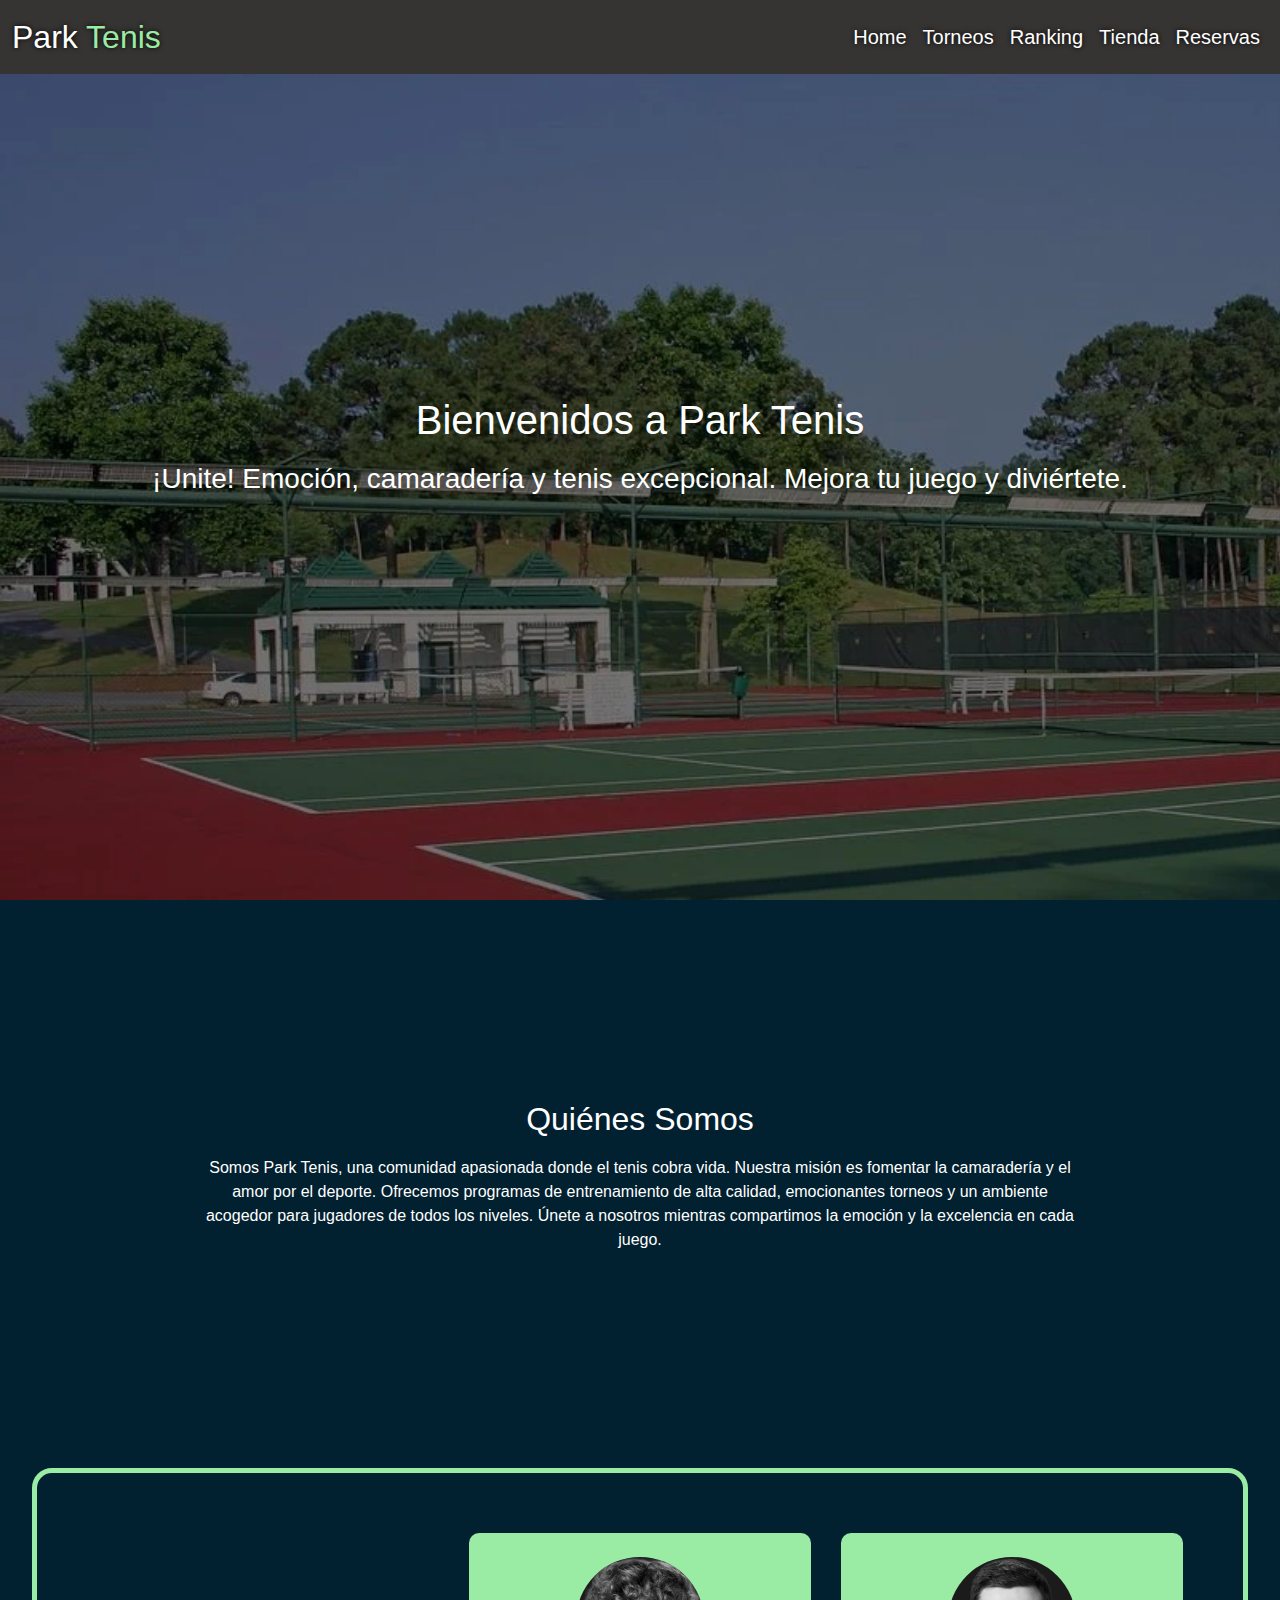
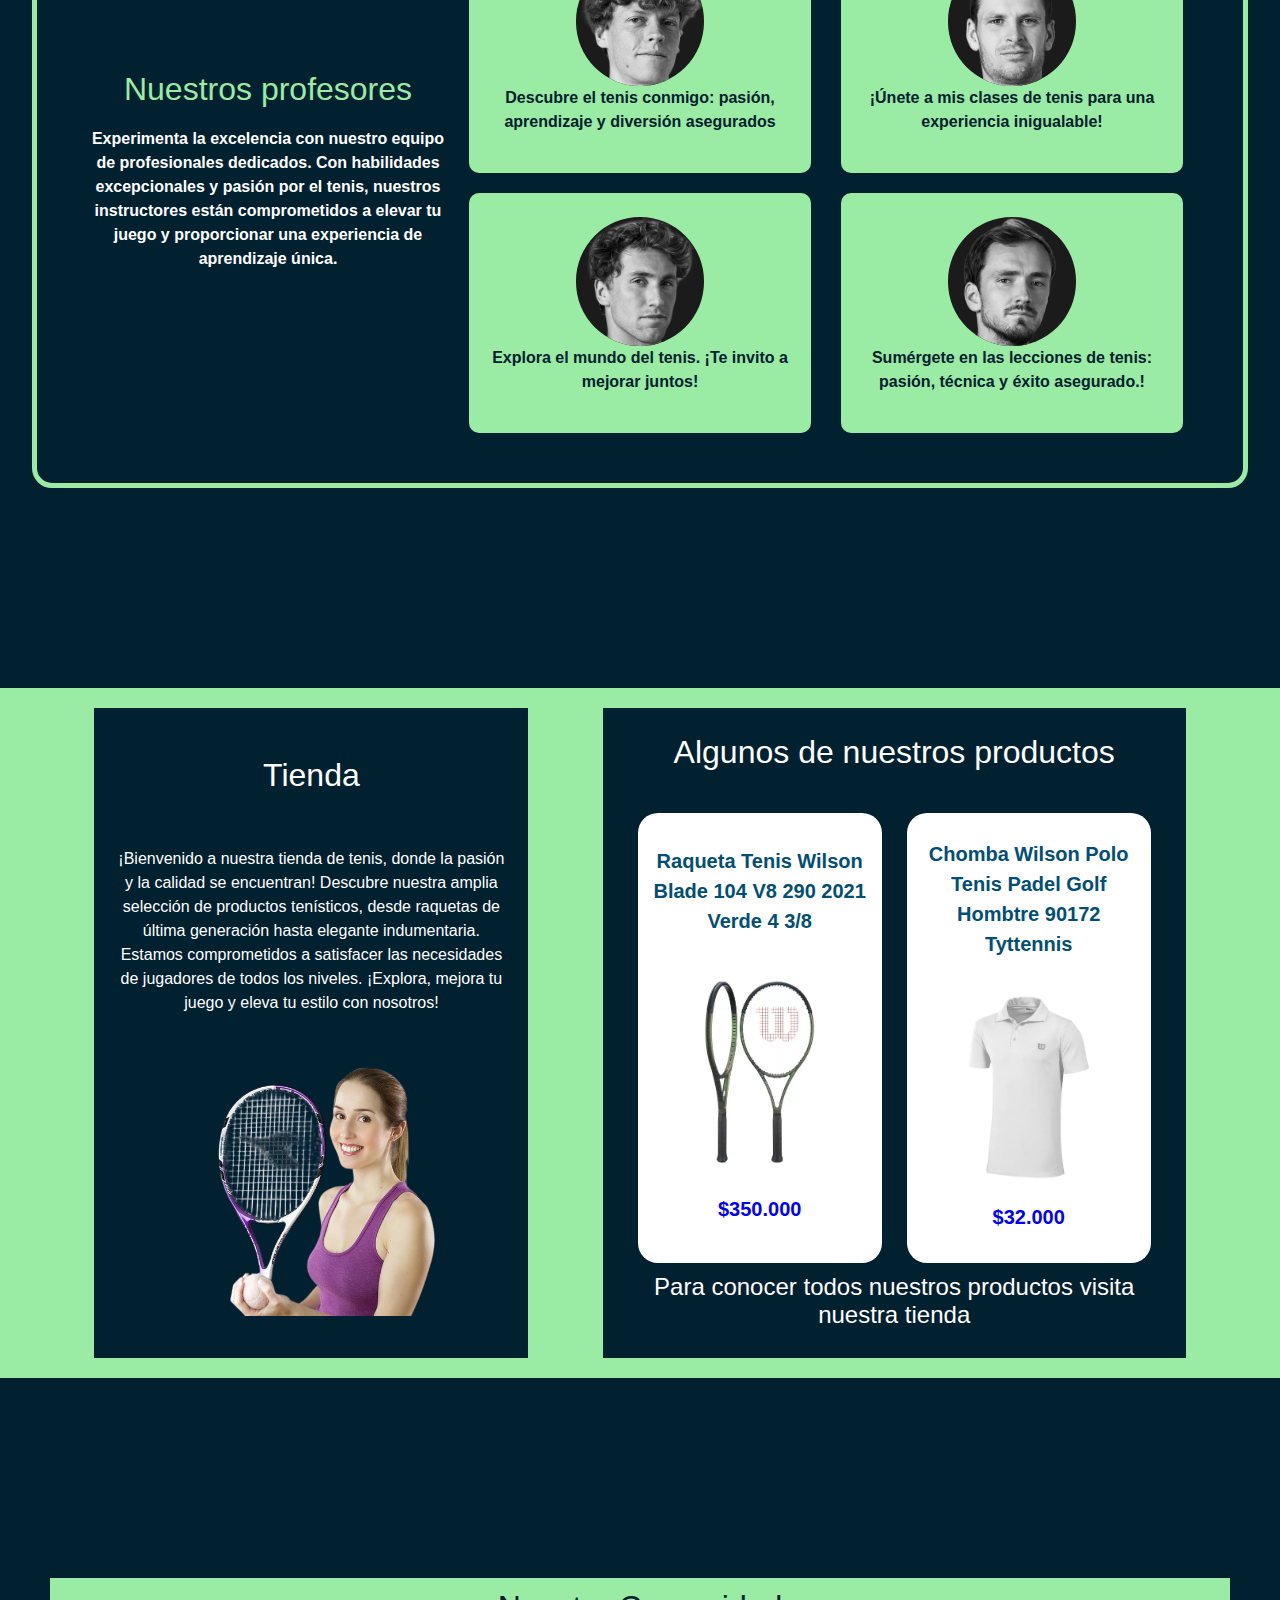
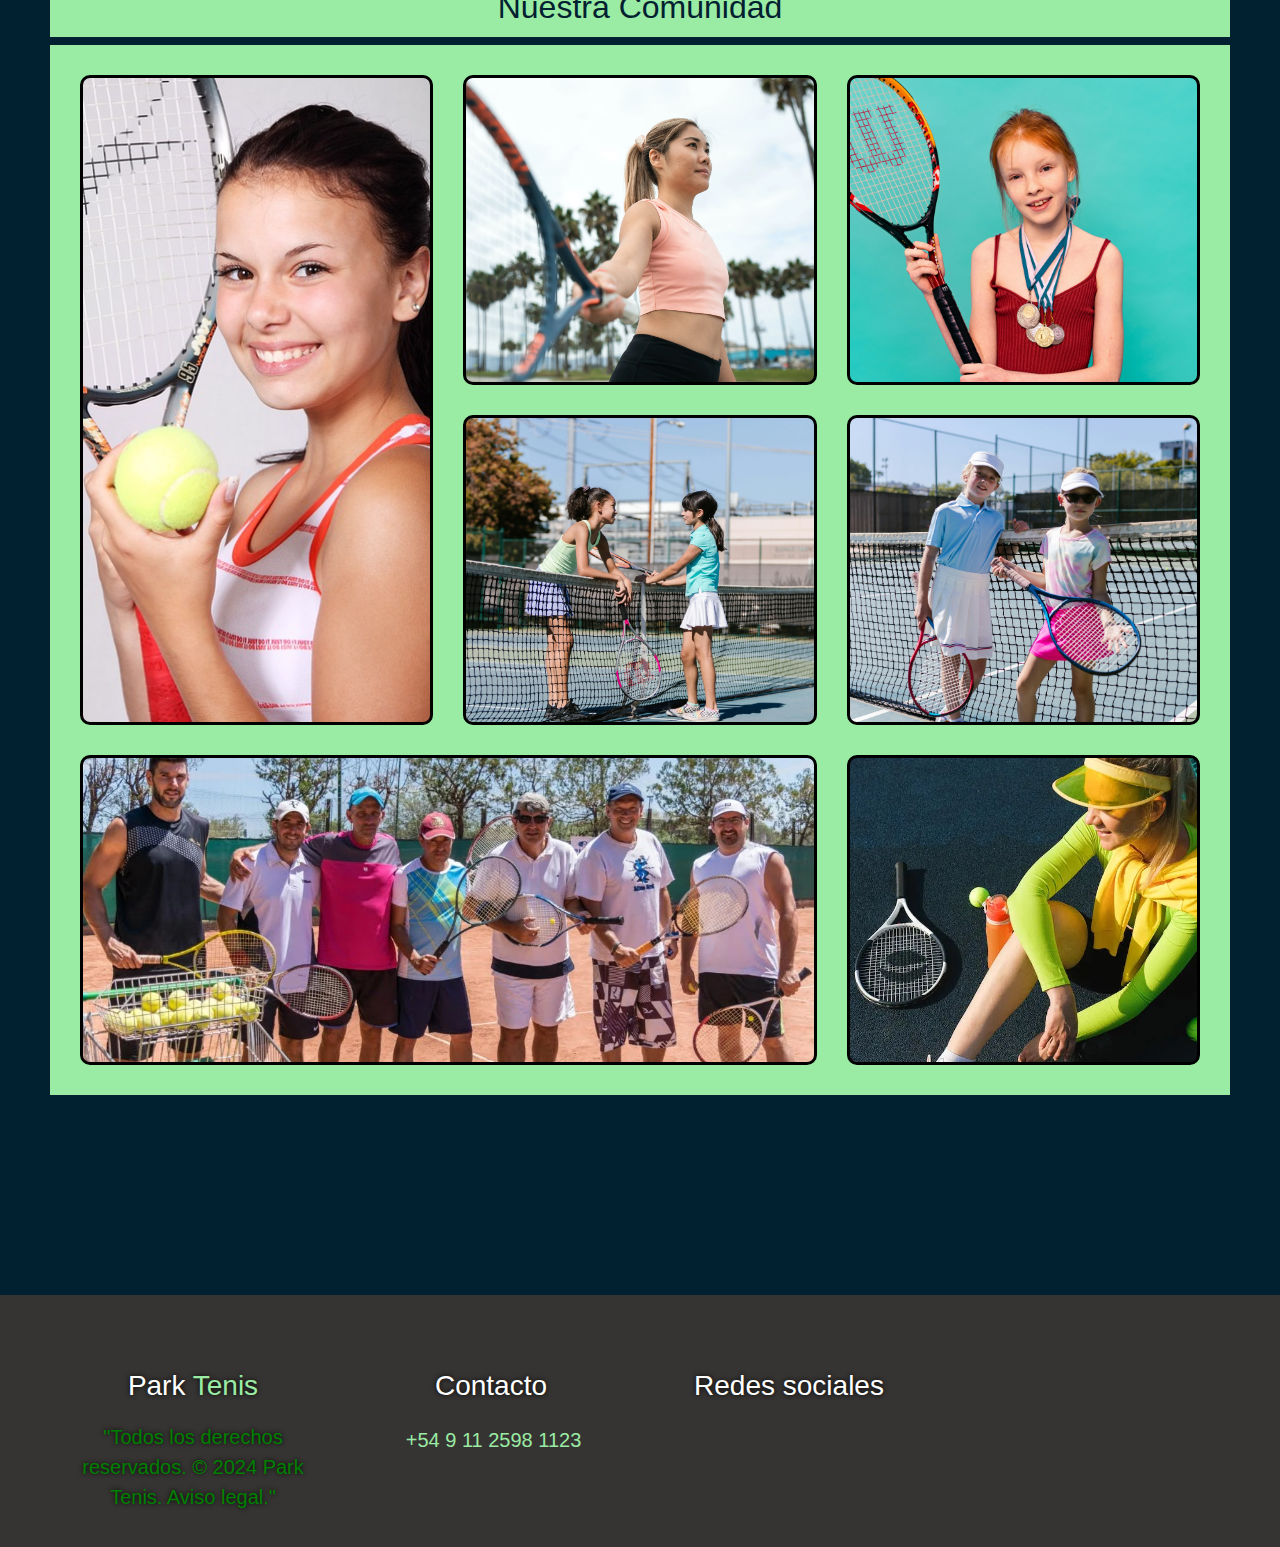
<file: index.html>
<!DOCTYPE html>
<html lang="en">
<head>
    <meta charset="UTF-8">
    <meta name="viewport" content="width=device-width, initial-scale=1.0">
    <link rel="stylesheet" href="https://cdnjs.cloudflare.com/ajax/libs/font-awesome/6.5.1/css/all.min.css" integrity="sha512-DTOQO9RWCH3ppGqcWaEA1BIZOC6xxalwEsw9c2QQeAIftl+Vegovlnee1c9QX4TctnWMn13TZye+giMm8e2LwA==" crossorigin="anonymous" referrerpolicy="no-referrer" />
    <link href="https://cdn.jsdelivr.net/npm/bootstrap@5.3.3/dist/css/bootstrap.min.css" rel="stylesheet" integrity="sha384-QWTKZyjpPEjISv5WaRU9OFeRpok6YctnYmDr5pNlyT2bRjXh0JMhjY6hW+ALEwIH" crossorigin="anonymous">
    <link rel="stylesheet" href="CSS/styles.css">
    <title>Home</title>
</head>
<body>
    <nav class="navbar navbar-expand-md fixed-top">
        <div class="container-fluid">
          <a class="navbar-brand miEstilo fs-2" href="index.html">Park <span>Tenis</span></a>
          <button class="navbar-toggler bg-white" type="button" data-bs-toggle="collapse" data-bs-target="#navbarNav" aria-controls="navbarNav" aria-expanded="false" aria-label="Toggle navigation">
            <span class="navbar-toggler-icon"></span>
          </button>
          <div class="collapse navbar-collapse" id="navbarNav">
            <ul class="navbar-nav ms-auto">
                <li class="nav-item">
                    <a class="nav-link fs-5" href="#">Home</a>
                </li>
                <li class="nav-item">
                    <a class="nav-link fs-5" href="./pages/torneos.html">Torneos</a>
                </li>
                <li class="nav-item">
                    <a class="nav-link fs-5" href="./pages/ranking.html">Ranking</a>
                </li>
                <li class="nav-item">
                    <a class="nav-link fs-5" href="./pages/tienda.html">Tienda</a>
                </li>
                <li class="nav-item">
                    <a class="nav-link fs-5" href="./pages/reservas.html">Reservas</a>
                </li>
            </ul>
          </div>
        </div>
      </nav>
    <main class="index">
        <div class="box2">
            <h1>Bienvenidos a Park Tenis</h1>
            <h3 class="subtitulo">¡Unite! Emoción, camaradería y tenis excepcional. Mejora tu juego y diviértete.</h3>
        </div>
    </main>
    <section class="somos">
        <div class="sec1">
            <h2>Quiénes Somos</h2>
            <p class="subtitulo">Somos Park Tenis, una comunidad apasionada donde el tenis cobra vida. Nuestra misión es fomentar la camaradería y el amor por el deporte. Ofrecemos programas de entrenamiento de alta calidad, emocionantes torneos y un ambiente acogedor para jugadores de todos los niveles. Únete a nosotros mientras compartimos la emoción y la excelencia en cada juego.</p>
        </div>    
    </section>
    <section class="profesores">
        <div class="profes">
            <div id="texto" class="texto">
                <h2>Nuestros profesores</h2>
                <b><p class="subtitulo">Experimenta la excelencia con nuestro equipo de profesionales dedicados. Con habilidades excepcionales y pasión por el tenis, nuestros instructores están comprometidos a elevar tu juego y proporcionar una experiencia de aprendizaje única.</p></b>
            </div>
            <div id="prof1" class="prof">
                <img src="resources/profe1.png" alt="">
                <p><b>Descubre el tenis conmigo: pasión, aprendizaje y diversión asegurados</b></p>
            </div>
            <div id="prof2" class="prof">
                <img src="resources/profe2.png" alt="">
                <p><b>¡Únete a mis clases de tenis para una experiencia inigualable!</b></p>
            </div>
            <div id="prof3" class="prof">
                <img src="resources/profe3.png" alt="">
                <p><b>Explora el mundo del tenis. ¡Te invito a mejorar juntos!</b></p>
            </div>
            <div id="prof4" class="prof">
                <img src="resources/profe4.png" alt="">
                <p><b>Sumérgete en las lecciones de tenis: pasión, técnica y éxito asegurado.!</b></p>
            </div>
    </section>
    <section class="tienda">
        <div class="tienda1">
            <div class="prod1">
                <p class="fs-2">Tienda</p>
                <p class="fs-6">¡Bienvenido a nuestra tienda de tenis, donde la pasión y la calidad se encuentran! Descubre nuestra amplia selección de productos tenísticos, desde raquetas de última generación hasta elegante indumentaria. Estamos comprometidos a satisfacer las necesidades de jugadores de todos los niveles. ¡Explora, mejora tu juego y eleva tu estilo con nosotros!</p>
                <img src="resources/tienda1.png" alt="">
            </div>
            <div class="prod2">
                <p class="fs-2">Algunos de nuestros productos</p>
                    <div class="prod3">
                        <div class="prod4">
                            <b><p class="fs-5">Raqueta Tenis Wilson Blade 104 V8 290 2021 Verde 4 3/8</p></b>
                            <img src="resources/raqueta.webp" alt="">
                            <h5><b>$350.000</b></h5>
                        </div>
                        <div class="prod5">
                            <b><p class="fs-5">Chomba Wilson Polo Tenis Padel Golf Hombtre 90172 Tyttennis</p></b>
                            <img src="resources/remera.webp" alt="">
                            <h5><b>$32.000</b></h5>
                        </div>
                    </div>
                <h4><a href="./pages/tienda.html">Para conocer todos nuestros productos visita nuestra tienda</a></h4>   
            </div>
        </div>    
    </section>
    <section class="comunidad">
        <h2>Nuestra Comunidad</h2>
        <div class="comuni">
            <div class="comu comu1"></div>
            <div class="comu comu2"></div>
            <div class="comu comu3"></div>
            <div class="comu comu4"></div>
            <div class="comu comu5"></div>
            <div class="comu comu6"></div>
            <div class="comu comu7"></div>  
        </div>
    </section>

    <footer>
        <div class="titulo">
        <p class="fs-3">Park <span>Tenis</span></p>
        <p class="fs-5">"Todos los derechos reservados. © 2024 Park Tenis. Aviso legal."</p>
        </div>
        <div class="contacto">
            <p class="fs-3">Contacto</p>
            <div class="wsp fs-5">
                <i class="fa-brands fa-whatsapp"></i><span>+54 9 11 2598 1123</span>
            </div>
        </div>
        <div class="redes">
            <p class="fs-3">Redes sociales</p>
            <a href=""><i class="fa-brands fa-facebook"></i></a>
            <a href=""><i class="fa-brands fa-instagram"></i></a>
        </div>
        <div class="mapa">  
            <iframe src="https://www.google.com/maps/embed?pb=!1m18!1m12!1m3!1d3281.072720899399!2d-58.59674182488059!3d-34.67811406142993!2m3!1f0!2f0!3f0!3m2!1i1024!2i768!4f13.1!3m3!1m2!1s0x95bcc65351d5d0d3%3A0x25eb32285168b1e0!2sParque%20Tenis%20Club!5e0!3m2!1ses!2sar!4v1709760707768!5m2!1ses!2sar" width="400" height="300" style="border:0;" allowfullscreen="" loading="lazy" referrerpolicy="no-referrer-when-downgrade"></iframe>
        </div>
    </footer>

    <script src="https://cdn.jsdelivr.net/npm/bootstrap@5.3.3/dist/js/bootstrap.bundle.min.js" integrity="sha384-YvpcrYf0tY3lHB60NNkmXc5s9fDVZLESaAA55NDzOxhy9GkcIdslK1eN7N6jIeHz" crossorigin="anonymous"></script>
    </body>
</html>
</file>
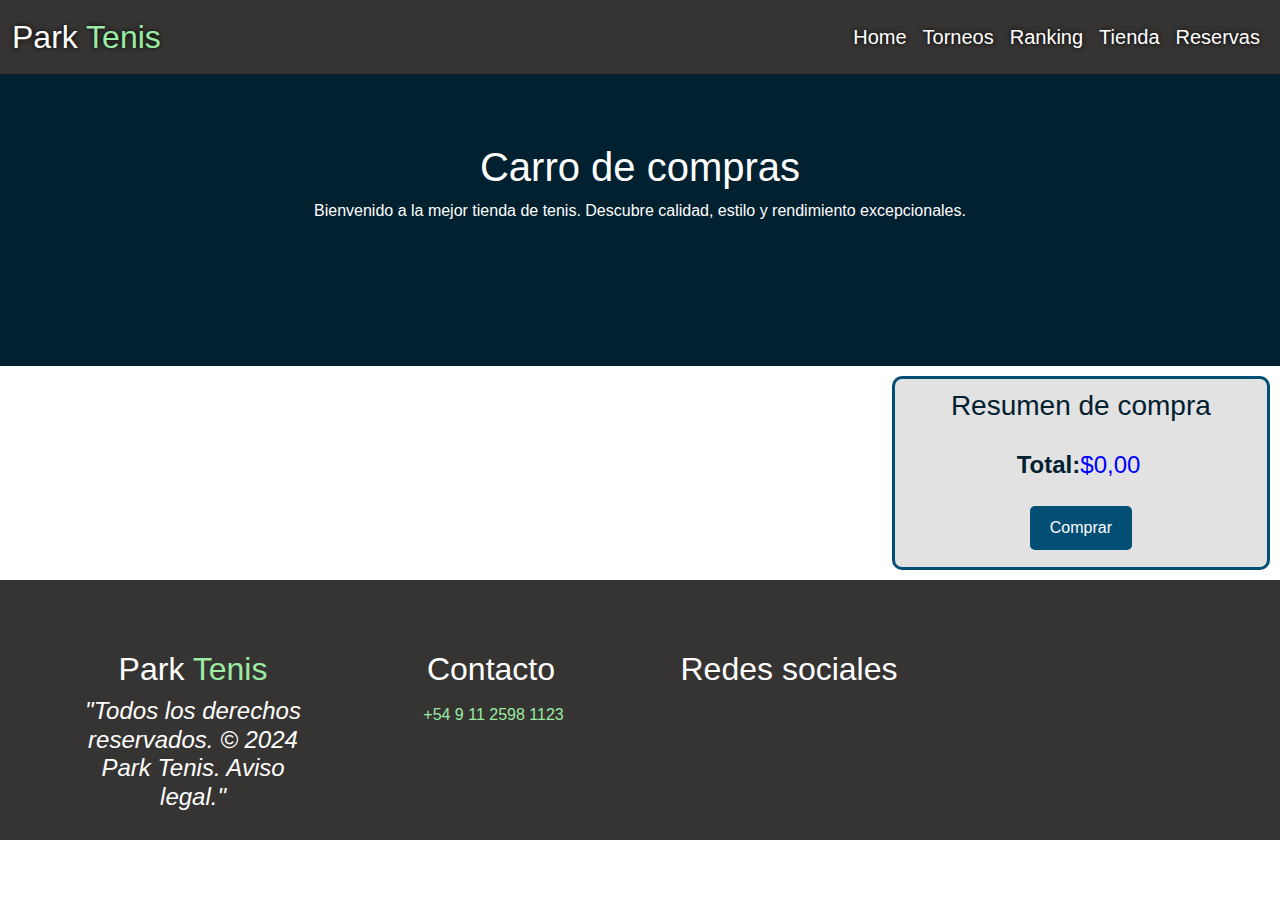
<file: pages/carrito.html>
<!DOCTYPE html>
<html lang="es">
<head>
    <meta charset="UTF-8">
    <meta name="viewport" content="width=device-width, initial-scale=1.0">
    <meta name="description" content="Explora nuestra tienda de tenis para encontrar todo lo que necesitas para mejorar tu juego. Equipamiento de calidad al alcance de un clic.">
    <meta name="keywords" content="Tenis,Torneos,Tienda,e-commerce,productos,clases,Reservas">
    <link rel="stylesheet" href="https://cdnjs.cloudflare.com/ajax/libs/font-awesome/6.5.1/css/all.min.css" integrity="sha512-DTOQO9RWCH3ppGqcWaEA1BIZOC6xxalwEsw9c2QQeAIftl+Vegovlnee1c9QX4TctnWMn13TZye+giMm8e2LwA==" crossorigin="anonymous" referrerpolicy="no-referrer" />
    <link href="https://cdn.jsdelivr.net/npm/bootstrap@5.3.3/dist/css/bootstrap.min.css" rel="stylesheet" integrity="sha384-QWTKZyjpPEjISv5WaRU9OFeRpok6YctnYmDr5pNlyT2bRjXh0JMhjY6hW+ALEwIH" crossorigin="anonymous">
    <link rel="stylesheet" href="../CSS/styles.css">
    <title>Carrito</title>
</head>
<body>
    <div class="navbar">
    <nav class="navbar navbar-expand-md fixed-top">
        <div class="container-fluid">
            <a class="navbar-brand miEstilo fs-2" href="../index.html">Park <span>Tenis</span></a>
                <button class="navbar-toggler bg-white" type="button" data-bs-toggle="collapse" data-bs-target="#navbarNav" aria-controls="navbarNav" aria-expanded="false" aria-label="Toggle navigation">
                <span class="navbar-toggler-icon"></span>
                </button>
            <div class="collapse navbar-collapse" id="navbarNav">
                <ul class="navbar-nav ms-auto">
                    <li class="nav-item">
                        <a class="nav-link fs-5" href="../index.html">Home</a>
                    </li>
                    <li class="nav-item">
                        <a class="nav-link fs-5" href="torneos.html">Torneos</a>
                    </li>
                    <li class="nav-item">
                        <a class="nav-link fs-5" href="ranking.html">Ranking</a>
                    </li>
                    <li class="nav-item">
                        <a class="nav-link fs-5" href="tienda.html">Tienda</a>
                    </li>
                    <li class="nav-item">
                        <a class="nav-link fs-5" href="reservas.html">Reservas</a>
                    </li>
                </ul>
            </div>
        </div>
    </nav> 
    </div>

    <div class="encabezado">
        <h1>Carro de compras</h1>
        <p>Bienvenido a la mejor tienda de tenis. Descubre calidad, estilo y rendimiento excepcionales. </p>
    </div>

    <div class="carro">
        <div class="carrito" id="carritoJs">

        </div>
        <div class="res">
            <h3>Resumen de compra</h3>
            <div class="resumen" id="resumen">
            </div>
            <div class="total" id="total">

            </div>
            <div class="totalPago" id="totalPagos">
                    
            </div>
        </div>
    </div>

    
        
    <footer>
        <div class="titulo">
        <h2>Park <span>Tenis</span></h2>
        <em><h4>"Todos los derechos reservados. © 2024 Park Tenis. Aviso legal."</h4></em>
        </div>
        <div class="contacto">
            <h2>Contacto</h2>
            <div class="wsp">
                <i class="fa-brands fa-whatsapp"></i><span>+54 9 11 2598 1123</span>
            </div>
        </div>
        <div class="redes">
            <h2>Redes sociales</h2>
            <a href=""><i class="fa-brands fa-facebook"></i></a>
            <a href=""><i class="fa-brands fa-instagram"></i></a>
        </div>
        <div class="mapa">  
            <iframe src="https://www.google.com/maps/embed?pb=!1m18!1m12!1m3!1d3281.072720899399!2d-58.59674182488059!3d-34.67811406142993!2m3!1f0!2f0!3f0!3m2!1i1024!2i768!4f13.1!3m3!1m2!1s0x95bcc65351d5d0d3%3A0x25eb32285168b1e0!2sParque%20Tenis%20Club!5e0!3m2!1ses!2sar!4v1709760707768!5m2!1ses!2sar" width="400" height="300" style="border:0;" allowfullscreen="" loading="lazy" referrerpolicy="no-referrer-when-downgrade"></iframe>
        </div>
    </footer>
    
    <script src="https://cdn.jsdelivr.net/npm/bootstrap@5.3.3/dist/js/bootstrap.bundle.min.js" integrity="sha384-YvpcrYf0tY3lHB60NNkmXc5s9fDVZLESaAA55NDzOxhy9GkcIdslK1eN7N6jIeHz" crossorigin="anonymous"></script>
    <script type="module" src="../js/carrito.js"></script>
</body>
</html>
</file>
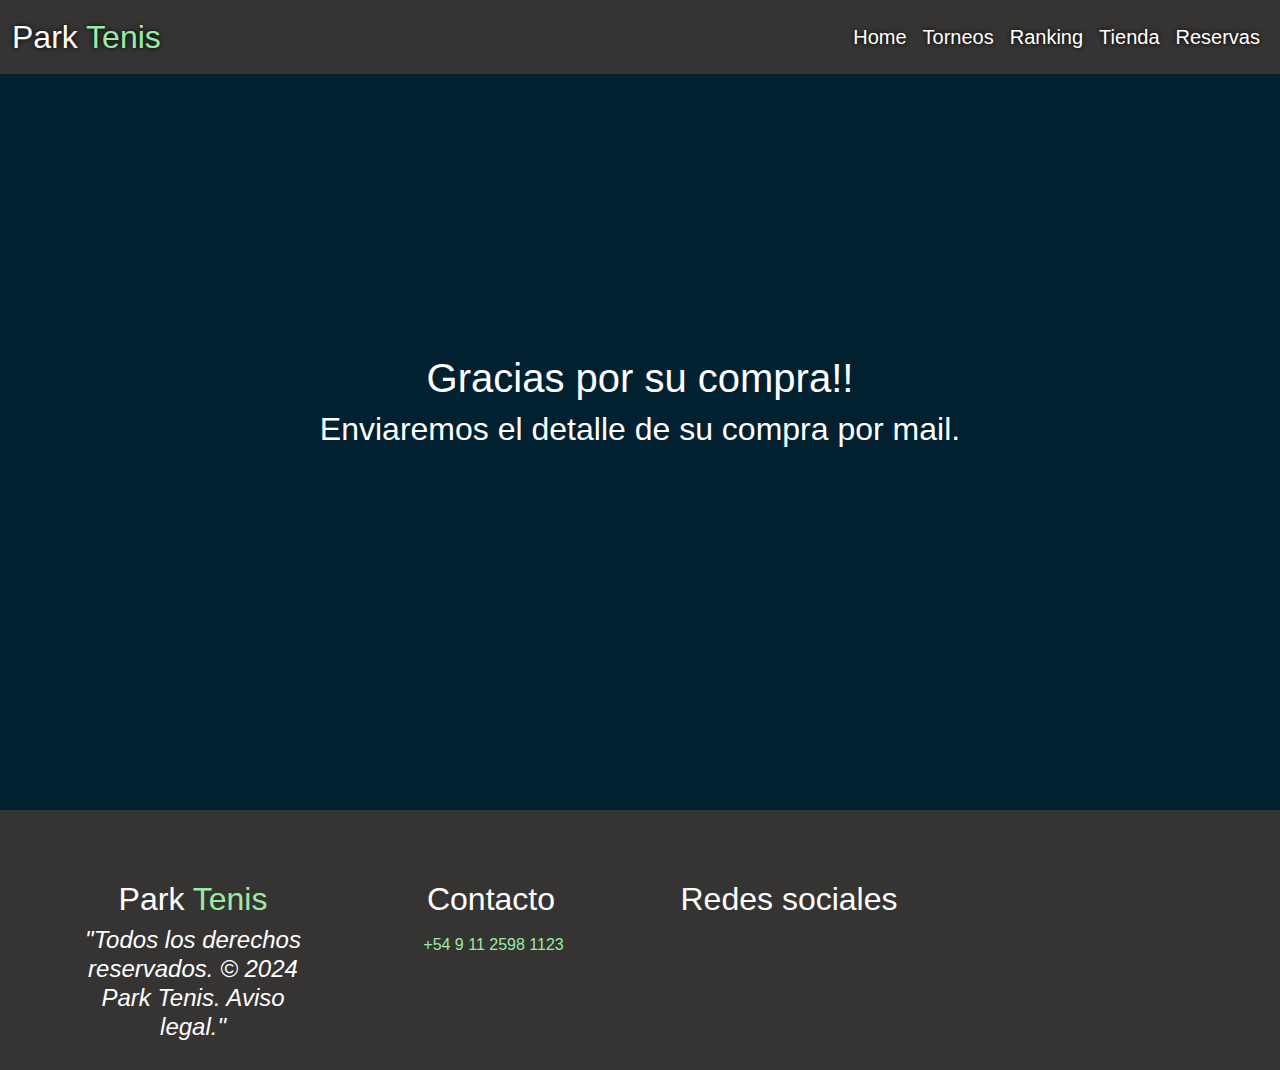
<file: pages/finalizar.html>
<!DOCTYPE html>
<html lang="en">
<head>
    <meta charset="UTF-8">
    <meta name="viewport" content="width=device-width, initial-scale=1.0">
    <meta name="description" content="Explora nuestra tienda de tenis para encontrar todo lo que necesitas para mejorar tu juego. Equipamiento de calidad al alcance de un clic.">
    <meta name="keywords" content="Tenis,Torneos,Tienda,e-commerce,productos,clases,Reservas">
    <link rel="stylesheet" href="https://cdnjs.cloudflare.com/ajax/libs/font-awesome/6.5.1/css/all.min.css" integrity="sha512-DTOQO9RWCH3ppGqcWaEA1BIZOC6xxalwEsw9c2QQeAIftl+Vegovlnee1c9QX4TctnWMn13TZye+giMm8e2LwA==" crossorigin="anonymous" referrerpolicy="no-referrer" />
    <link href="https://cdn.jsdelivr.net/npm/bootstrap@5.3.3/dist/css/bootstrap.min.css" rel="stylesheet" integrity="sha384-QWTKZyjpPEjISv5WaRU9OFeRpok6YctnYmDr5pNlyT2bRjXh0JMhjY6hW+ALEwIH" crossorigin="anonymous">
    <link rel="stylesheet" href="../CSS/styles.css">
    <title>Park Tenis - Compras</title>
</head>
<body>
    <nav class="navbar navbar-expand-md fixed-top">
        <div class="container-fluid">
        <a class="navbar-brand miEstilo fs-2" href="../index.html">Park <span>Tenis</span></a>
            <button class="navbar-toggler bg-white" type="button" data-bs-toggle="collapse" data-bs-target="#navbarNav" aria-controls="navbarNav" aria-expanded="false" aria-label="Toggle navigation">
            <span class="navbar-toggler-icon"></span>
            </button>
        <div class="collapse navbar-collapse" id="navbarNav">
            <ul class="navbar-nav ms-auto">
                <li class="nav-item">
                    <a class="nav-link fs-5" href="../index.html">Home</a>
                </li>
                <li class="nav-item">
                    <a class="nav-link fs-5" href="torneos.html">Torneos</a>
                </li>
                <li class="nav-item">
                    <a class="nav-link fs-5" href="ranking.html">Ranking</a>
                </li>
                <li class="nav-item">
                    <a class="nav-link fs-5" href="tienda.html">Tienda</a>
                </li>
                <li class="nav-item">
                    <a class="nav-link fs-5" href="reservas.html">Reservas</a>
                </li>
            </ul>
        </div>
        </div>
    </nav> 


    <div class="finalizar">
        <h1>Gracias por su compra!!</h1>
        <h2>Enviaremos el detalle de su compra por mail.</h2>
    </div>  


    <footer>
        <div class="titulo">
        <h2>Park <span>Tenis</span></h2>
        <em><h4>"Todos los derechos reservados. © 2024 Park Tenis. Aviso legal."</h4></em>
        </div>
        <div class="contacto">
            <h2>Contacto</h2>
            <div class="wsp">
                <i class="fa-brands fa-whatsapp"></i><span>+54 9 11 2598 1123</span>
            </div>
        </div>
        <div class="redes">
            <h2>Redes sociales</h2>
            <a href=""><i class="fa-brands fa-facebook"></i></a>
            <a href=""><i class="fa-brands fa-instagram"></i></a>
        </div>
        <div class="mapa">  
            <iframe src="https://www.google.com/maps/embed?pb=!1m18!1m12!1m3!1d3281.072720899399!2d-58.59674182488059!3d-34.67811406142993!2m3!1f0!2f0!3f0!3m2!1i1024!2i768!4f13.1!3m3!1m2!1s0x95bcc65351d5d0d3%3A0x25eb32285168b1e0!2sParque%20Tenis%20Club!5e0!3m2!1ses!2sar!4v1709760707768!5m2!1ses!2sar" width="400" height="300" style="border:0;" allowfullscreen="" loading="lazy" referrerpolicy="no-referrer-when-downgrade"></iframe>
        </div>
    </footer>
    <script src="https://cdn.jsdelivr.net/npm/bootstrap@5.3.3/dist/js/bootstrap.bundle.min.js" integrity="sha384-YvpcrYf0tY3lHB60NNkmXc5s9fDVZLESaAA55NDzOxhy9GkcIdslK1eN7N6jIeHz" crossorigin="anonymous"></script>
    <script src="../js/tienda.js" type="module"></script>    
</body>
</html>
</file>
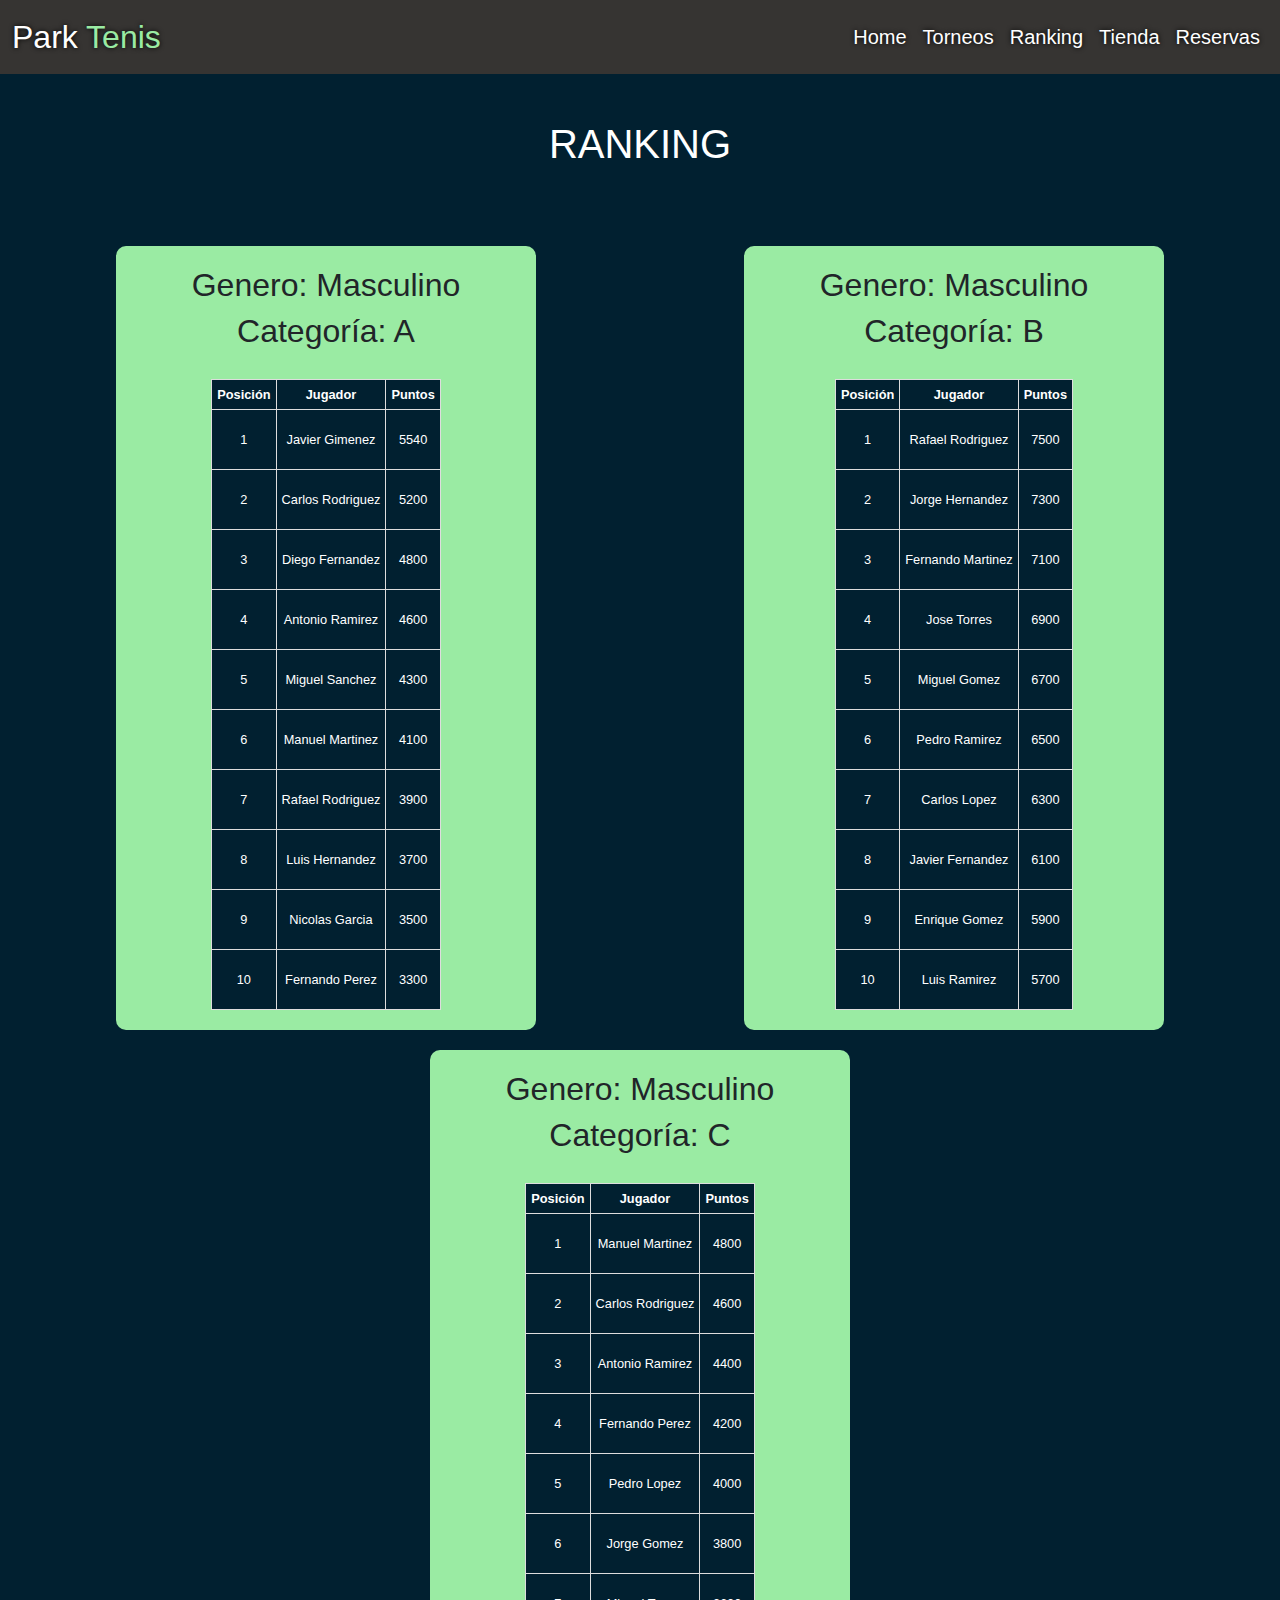
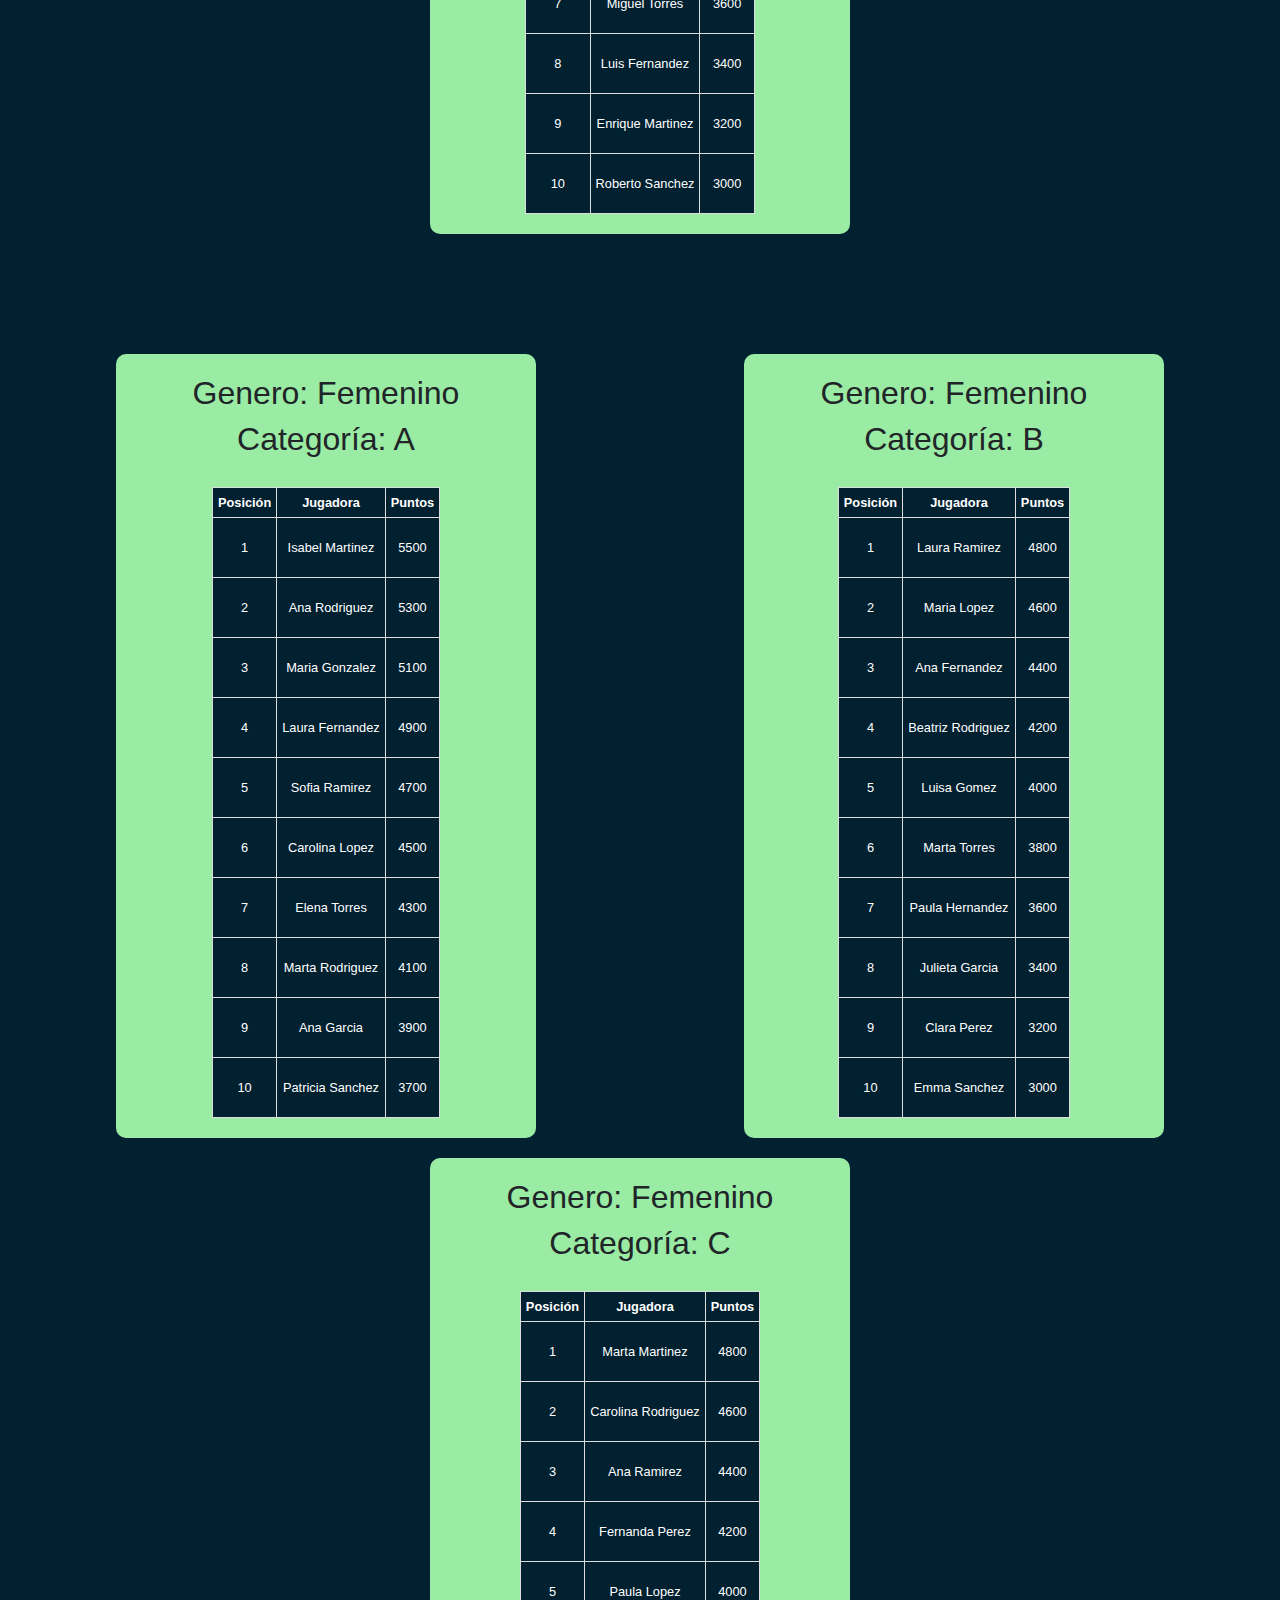
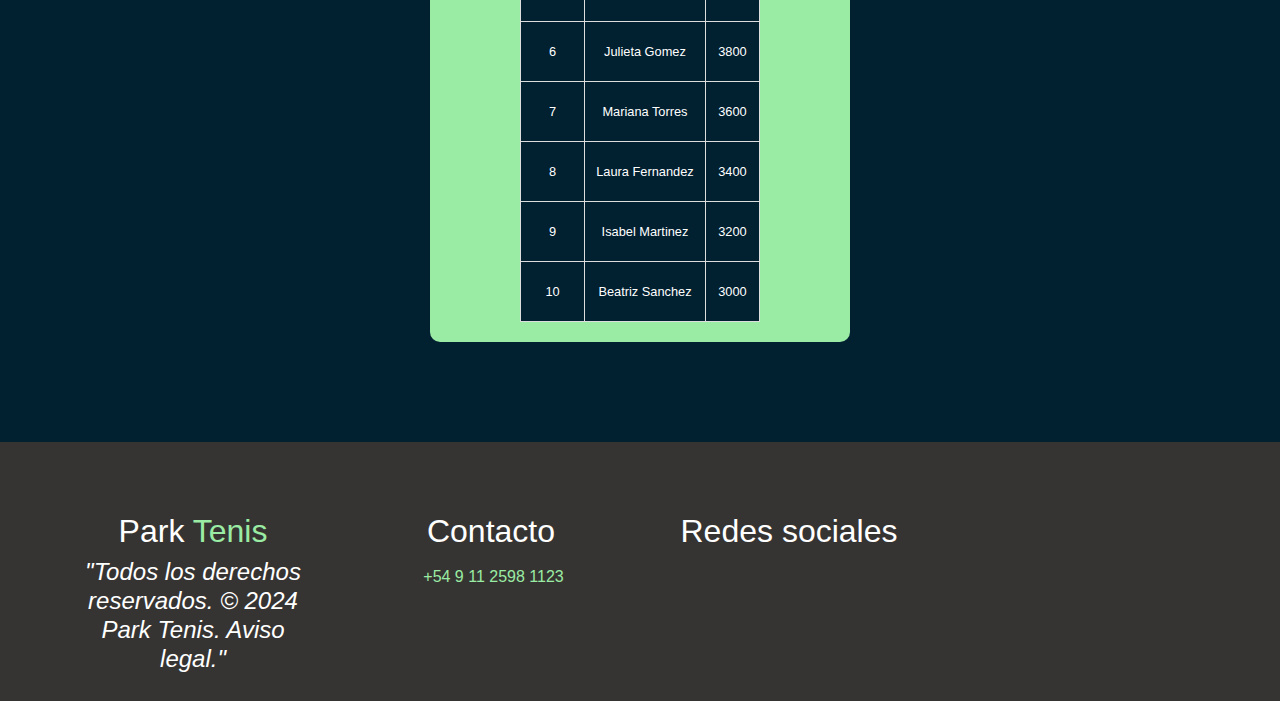
<file: pages/ranking.html>
<!DOCTYPE html>
<html lang="en">
<head>
    <meta charset="UTF-8">
    <meta name="viewport" content="width=device-width, initial-scale=1.0">
    <link rel="stylesheet" href="https://cdnjs.cloudflare.com/ajax/libs/font-awesome/6.5.1/css/all.min.css" integrity="sha512-DTOQO9RWCH3ppGqcWaEA1BIZOC6xxalwEsw9c2QQeAIftl+Vegovlnee1c9QX4TctnWMn13TZye+giMm8e2LwA==" crossorigin="anonymous" referrerpolicy="no-referrer" />
    <link href="https://cdn.jsdelivr.net/npm/bootstrap@5.3.3/dist/css/bootstrap.min.css" rel="stylesheet" integrity="sha384-QWTKZyjpPEjISv5WaRU9OFeRpok6YctnYmDr5pNlyT2bRjXh0JMhjY6hW+ALEwIH" crossorigin="anonymous">
    <link rel="stylesheet" href="../CSS/styles.css">
    <title>Ranking</title>
</head>
<body>

    <nav class="navbar navbar-expand-md fixed-top">
        <div class="container-fluid">
          <a class="navbar-brand miEstilo fs-2" href="index.html">Park <span>Tenis</span></a>
          <button class="navbar-toggler bg-white" type="button" data-bs-toggle="collapse" data-bs-target="#navbarNav" aria-controls="navbarNav" aria-expanded="false" aria-label="Toggle navigation">
            <span class="navbar-toggler-icon"></span>
          </button>
          <div class="collapse navbar-collapse" id="navbarNav">
            <ul class="navbar-nav ms-auto">
                <li class="nav-item">
                    <a class="nav-link fs-5" href="../index.html">Home</a>
                </li>
                <li class="nav-item">
                    <a class="nav-link fs-5" href="torneos.html">Torneos</a>
                </li>
                <li class="nav-item">
                    <a class="nav-link fs-5" href="ranking.html">Ranking</a>
                </li>
                <li class="nav-item">
                    <a class="nav-link fs-5" href="tienda.html">Tienda</a>
                </li>
                <li class="nav-item">
                    <a class="nav-link fs-5" href="reservas.html">Reservas</a>
                </li>
            </ul>
          </div>
        </div>
      </nav> 

    <main class="ranking container-fluid">
        <div class="row">
            <div class="tit col-12">
                <h1>RANKING</h1>
            </div>  
            <div class="rank">
                <div class="cat">
                    <h2>Genero: Masculino</h2>
                    <h2>Categoría: A</h2>
                    <table>
                        <tr>
                            <th>Posición</th>
                            <th>Jugador</th>
                            <th>Puntos</th>
                        </tr>
                        <tr>
                            <td>1</td>
                            <td>Javier Gimenez</td>
                            <td>5540</td>
                        </tr>
                        <tr>
                            <td>2</td>
                            <td>Carlos Rodriguez</td>
                            <td>5200</td>
                        </tr>
                        <tr>
                            <td>3</td>
                            <td>Diego Fernandez</td>
                            <td>4800</td>
                        </tr>
                        <tr>
                            <td>4</td>
                            <td>Antonio Ramirez</td>
                            <td>4600</td>
                        </tr>
                        <tr>
                            <td>5</td>
                            <td>Miguel Sanchez</td>
                            <td>4300</td>
                        </tr>
                        <tr>
                            <td>6</td>
                            <td>Manuel Martinez</td>
                            <td>4100</td>
                        </tr>
                        <tr>
                            <td>7</td>
                            <td>Rafael Rodriguez</td>
                            <td>3900</td>
                        </tr>
                        <tr>
                            <td>8</td>
                            <td>Luis Hernandez</td>
                            <td>3700</td>
                        </tr>
                        <tr>
                            <td>9</td>
                            <td>Nicolas Garcia</td>
                            <td>3500</td>
                        </tr>
                        <tr>
                            <td>10</td>
                            <td>Fernando Perez</td>
                            <td>3300</td>
                        </tr>
                    </table>
                </div>
                <div class="cat">
                    <h2>Genero: Masculino</h2>
                    <h2>Categoría: B</h2>
                    <table>
                        <tr>
                            <th>Posición</th>
                            <th>Jugador</th>
                            <th>Puntos</th>
                        </tr>
                        <tr>
                            <td>1</td>
                            <td>Rafael Rodriguez</td>
                            <td>7500</td>
                        </tr>
                        <tr>
                            <td>2</td>
                            <td>Jorge Hernandez</td>
                            <td>7300</td>
                        </tr>
                        <tr>
                            <td>3</td>
                            <td>Fernando Martinez</td>
                            <td>7100</td>
                        </tr>
                        <tr>
                            <td>4</td>
                            <td>Jose Torres</td>
                            <td>6900</td>
                        </tr>
                        <tr>
                            <td>5</td>
                            <td>Miguel Gomez</td>
                            <td>6700</td>
                        </tr>
                        <tr>
                            <td>6</td>
                            <td>Pedro Ramirez</td>
                            <td>6500</td>
                        </tr>
                        <tr>
                            <td>7</td>
                            <td>Carlos Lopez</td>
                            <td>6300</td>
                        </tr>
                        <tr>
                            <td>8</td>
                            <td>Javier Fernandez</td>
                            <td>6100</td>
                        </tr>
                        <tr>
                            <td>9</td>
                            <td>Enrique Gomez</td>
                            <td>5900</td>
                        </tr>
                        <tr>
                            <td>10</td>
                            <td>Luis Ramirez</td>
                            <td>5700</td>
                        </tr>
                    </table>
                </div>
                <div class="cat">
                    <h2>Genero: Masculino</h2>
                    <h2>Categoría: C</h2>
                    <table>
                        <tr>
                            <th>Posición</th>
                            <th>Jugador</th>
                            <th>Puntos</th>
                        </tr>
                        <tr>
                            <td>1</td>
                            <td>Manuel Martinez</td>
                            <td>4800</td>
                        </tr>
                        <tr>
                            <td>2</td>
                            <td>Carlos Rodriguez</td>
                            <td>4600</td>
                        </tr>
                        <tr>
                            <td>3</td>
                            <td>Antonio Ramirez</td>
                            <td>4400</td>
                        </tr>
                        <tr>
                            <td>4</td>
                            <td>Fernando Perez</td>
                            <td>4200</td>
                        </tr>
                        <tr>
                            <td>5</td>
                            <td>Pedro Lopez</td>
                            <td>4000</td>
                        </tr>
                        <tr>
                            <td>6</td>
                            <td>Jorge Gomez</td>
                            <td>3800</td>
                        </tr>
                        <tr>
                            <td>7</td>
                            <td>Miguel Torres</td>
                            <td>3600</td>
                        </tr>
                        <tr>
                            <td>8</td>
                            <td>Luis Fernandez</td>
                            <td>3400</td>
                        </tr>
                        <tr>
                            <td>9</td>
                            <td>Enrique Martinez</td>
                            <td>3200</td>
                        </tr>
                        <tr>
                            <td>10</td>
                            <td>Roberto Sanchez</td>
                            <td>3000</td>
                        </tr>
                    </table>            
                </div>
            </div> 
            <div class="rank">
                <div class="cat">
                    <h2>Genero: Femenino</h2>
                    <h2>Categoría: A</h2>
                    <table>
                        <tr>
                            <th>Posición</th>
                            <th>Jugadora</th>
                            <th>Puntos</th>
                        </tr>
                        <tr>
                            <td>1</td>
                            <td>Isabel Martinez</td>
                            <td>5500</td>
                        </tr>
                        <tr>
                            <td>2</td>
                            <td>Ana Rodriguez</td>
                            <td>5300</td>
                        </tr>
                        <tr>
                            <td>3</td>
                            <td>Maria Gonzalez</td>
                            <td>5100</td>
                        </tr>
                        <tr>
                            <td>4</td>
                            <td>Laura Fernandez</td>
                            <td>4900</td>
                        </tr>
                        <tr>
                            <td>5</td>
                            <td>Sofia Ramirez</td>
                            <td>4700</td>
                        </tr>
                        <tr>
                            <td>6</td>
                            <td>Carolina Lopez</td>
                            <td>4500</td>
                        </tr>
                        <tr>
                            <td>7</td>
                            <td>Elena Torres</td>
                            <td>4300</td>
                        </tr>
                        <tr>
                            <td>8</td>
                            <td>Marta Rodriguez</td>
                            <td>4100</td>
                        </tr>
                        <tr>
                            <td>9</td>
                            <td>Ana Garcia</td>
                            <td>3900</td>
                        </tr>
                        <tr>
                            <td>10</td>
                            <td>Patricia Sanchez</td>
                            <td>3700</td>
                        </tr>
                    </table>
                </div>
                <div class="cat">
                    <h2>Genero: Femenino</h2>
                    <h2>Categoría: B</h2>
                    <table>
                        <tr>
                            <th>Posición</th>
                            <th>Jugadora</th>
                            <th>Puntos</th>
                        </tr>
                        <tr>
                            <td>1</td>
                            <td>Laura Ramirez</td>
                            <td>4800</td>
                        </tr>
                        <tr>
                            <td>2</td>
                            <td>Maria Lopez</td>
                            <td>4600</td>
                        </tr>
                        <tr>
                            <td>3</td>
                            <td>Ana Fernandez</td>
                            <td>4400</td>
                        </tr>
                        <tr>
                            <td>4</td>
                            <td>Beatriz Rodriguez</td>
                            <td>4200</td>
                        </tr>
                        <tr>
                            <td>5</td>
                            <td>Luisa Gomez</td>
                            <td>4000</td>
                        </tr>
                        <tr>
                            <td>6</td>
                            <td>Marta Torres</td>
                            <td>3800</td>
                        </tr>
                        <tr>
                            <td>7</td>
                            <td>Paula Hernandez</td>
                            <td>3600</td>
                        </tr>
                        <tr>
                            <td>8</td>
                            <td>Julieta Garcia</td>
                            <td>3400</td>
                        </tr>
                        <tr>
                            <td>9</td>
                            <td>Clara Perez</td>
                            <td>3200</td>
                        </tr>
                        <tr>
                            <td>10</td>
                            <td>Emma Sanchez</td>
                            <td>3000</td>
                        </tr>
                    </table>
                </div>
                <div class="cat">
                    <h2>Genero: Femenino</h2>
                    <h2>Categoría: C</h2>
                    <table>
                        <tr>
                            <th>Posición</th>
                            <th>Jugadora</th>
                            <th>Puntos</th>
                        </tr>
                        <tr>
                            <td>1</td>
                            <td>Marta Martinez</td>
                            <td>4800</td>
                        </tr>
                        <tr>
                            <td>2</td>
                            <td>Carolina Rodriguez</td>
                            <td>4600</td>
                        </tr>
                        <tr>
                            <td>3</td>
                            <td>Ana Ramirez</td>
                            <td>4400</td>
                        </tr>
                        <tr>
                            <td>4</td>
                            <td>Fernanda Perez</td>
                            <td>4200</td>
                        </tr>
                        <tr>
                            <td>5</td>
                            <td>Paula Lopez</td>
                            <td>4000</td>
                        </tr>
                        <tr>
                            <td>6</td>
                            <td>Julieta Gomez</td>
                            <td>3800</td>
                        </tr>
                        <tr>
                            <td>7</td>
                            <td>Mariana Torres</td>
                            <td>3600</td>
                        </tr>
                        <tr>
                            <td>8</td>
                            <td>Laura Fernandez</td>
                            <td>3400</td>
                        </tr>
                        <tr>
                            <td>9</td>
                            <td>Isabel Martinez</td>
                            <td>3200</td>
                        </tr>
                        <tr>
                            <td>10</td>
                            <td>Beatriz Sanchez</td>
                            <td>3000</td>
                        </tr>
                    </table>
                </div>
            </div>                           
        </div> 
           
    </main>  
    <footer>
        <div class="titulo">
        <h2>Park <span>Tenis</span></h2>
        <em><h4>"Todos los derechos reservados. © 2024 Park Tenis. Aviso legal."</h4></em>
        </div>
        <div class="contacto">
            <h2>Contacto</h2>
            <div class="wsp">
                <i class="fa-brands fa-whatsapp"></i><span>+54 9 11 2598 1123</span>
            </div>
        </div>
        <div class="redes">
            <h2>Redes sociales</h2>
            <a href=""><i class="fa-brands fa-facebook"></i></a>
            <a href=""><i class="fa-brands fa-instagram"></i></a>
        </div>
        <div class="mapa">  
            <iframe src="https://www.google.com/maps/embed?pb=!1m18!1m12!1m3!1d3281.072720899399!2d-58.59674182488059!3d-34.67811406142993!2m3!1f0!2f0!3f0!3m2!1i1024!2i768!4f13.1!3m3!1m2!1s0x95bcc65351d5d0d3%3A0x25eb32285168b1e0!2sParque%20Tenis%20Club!5e0!3m2!1ses!2sar!4v1709760707768!5m2!1ses!2sar" width="400" height="300" style="border:0;" allowfullscreen="" loading="lazy" referrerpolicy="no-referrer-when-downgrade"></iframe>
        </div>
    </footer>
    <script src="https://cdn.jsdelivr.net/npm/bootstrap@5.3.3/dist/js/bootstrap.bundle.min.js" integrity="sha384-YvpcrYf0tY3lHB60NNkmXc5s9fDVZLESaAA55NDzOxhy9GkcIdslK1eN7N6jIeHz" crossorigin="anonymous"></script>
</body>
</html>
</file>
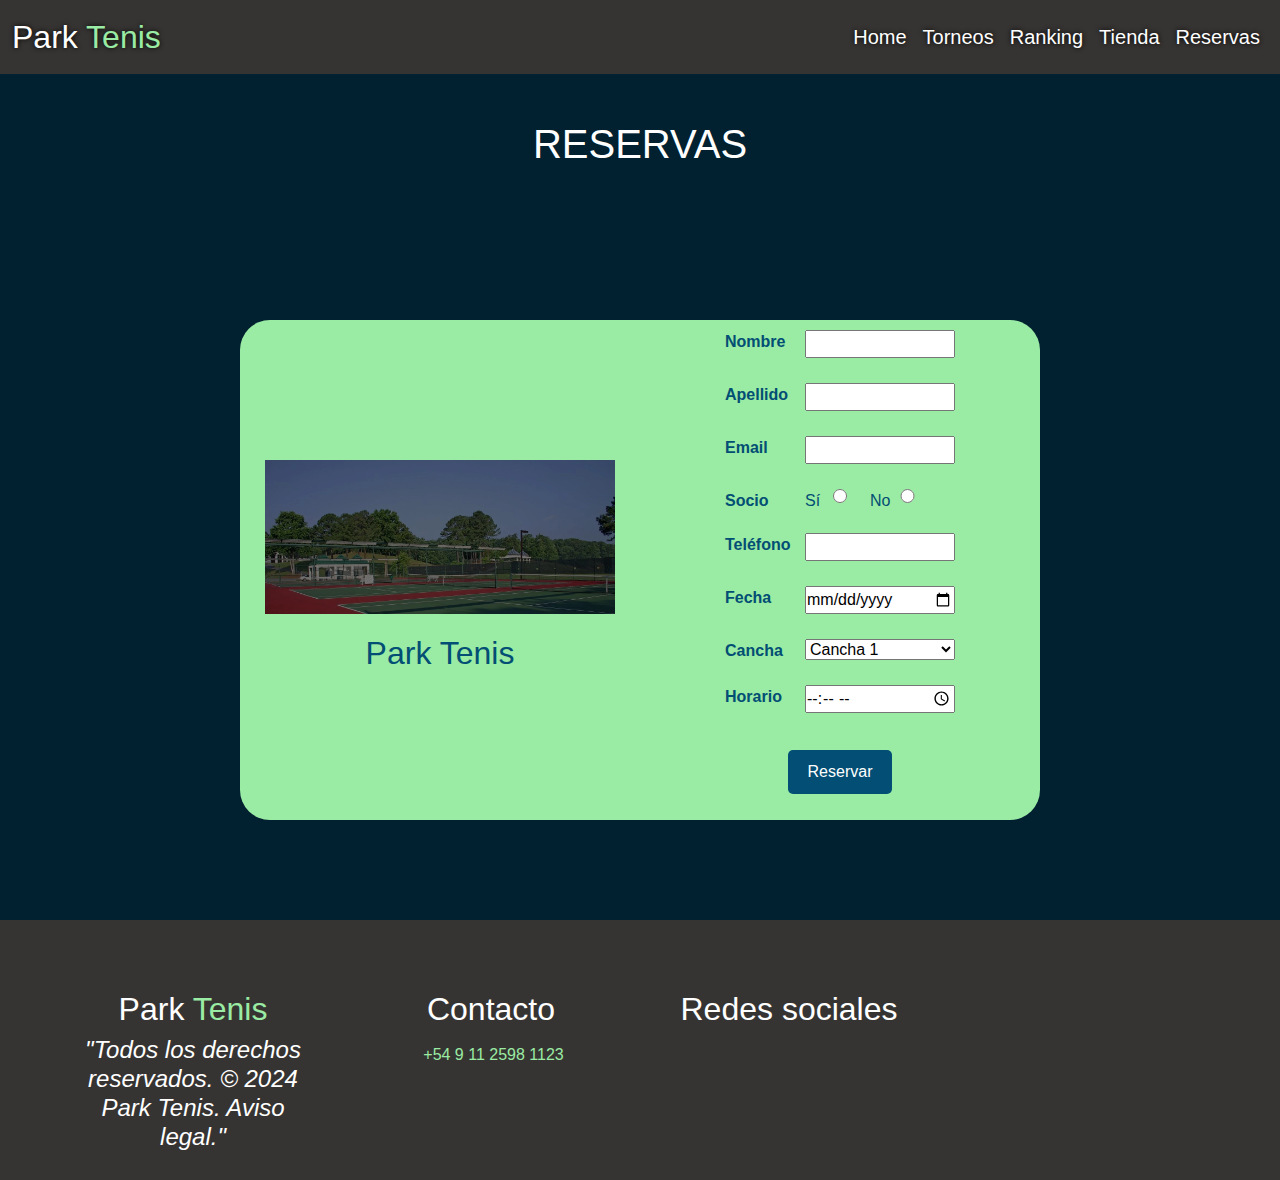
<file: pages/reservas.html>
<!DOCTYPE html>
<html lang="en">
<head>
    <meta charset="UTF-8">
    <meta name="viewport" content="width=device-width, initial-scale=1.0">
    <meta name="description" content="Planifica tu juego con facilidad: reserva canchas de tenis en nuestra sección de Reservas. Organiza tu tiempo y disfruta del deporte con comodidad.">
    <meta name="keywords" content="Tenis,Torneos,Tienda,e-commerce,productos,clases,Reservas">
    <link rel="stylesheet" href="https://cdnjs.cloudflare.com/ajax/libs/font-awesome/6.5.1/css/all.min.css" integrity="sha512-DTOQO9RWCH3ppGqcWaEA1BIZOC6xxalwEsw9c2QQeAIftl+Vegovlnee1c9QX4TctnWMn13TZye+giMm8e2LwA==" crossorigin="anonymous" referrerpolicy="no-referrer" />
    <link href="https://cdn.jsdelivr.net/npm/bootstrap@5.3.3/dist/css/bootstrap.min.css" rel="stylesheet" integrity="sha384-QWTKZyjpPEjISv5WaRU9OFeRpok6YctnYmDr5pNlyT2bRjXh0JMhjY6hW+ALEwIH" crossorigin="anonymous">
    <link rel="stylesheet" href="../CSS/styles.css">
    <title>Park Tenis - Reservas</title>
</head>
<body>

    <nav class="navbar navbar-expand-md fixed-top">
        <div class="container-fluid">
        <a class="navbar-brand miEstilo fs-2" href="../index.html">Park <span>Tenis</span></a>
            <button class="navbar-toggler bg-white" type="button" data-bs-toggle="collapse" data-bs-target="#navbarNav" aria-controls="navbarNav" aria-expanded="false" aria-label="Toggle navigation">
            <span class="navbar-toggler-icon"></span>
            </button>
        <div class="collapse navbar-collapse" id="navbarNav">
            <ul class="navbar-nav ms-auto">
                <li class="nav-item">
                    <a class="nav-link fs-5" href="../index.html">Home</a>
                </li>
                <li class="nav-item">
                    <a class="nav-link fs-5" href="torneos.html">Torneos</a>
                </li>
                <li class="nav-item">
                    <a class="nav-link fs-5" href="ranking.html">Ranking</a>
                </li>
                <li class="nav-item">
                    <a class="nav-link fs-5" href="tienda.html">Tienda</a>
                </li>
                <li class="nav-item">
                    <a class="nav-link fs-5" href="reservas.html">Reservas</a>
                </li>
            </ul>
        </div>
        </div>
    </nav> 
    
    <div class="resTitulo">
        <h1 class="ress">RESERVAS</h1>    
    </div>

    <main class="reservas">
        <div class="info">
            <img src="../resources/principal.webp" alt="">
            <h2>Park Tenis</h2>

            <div class="red">
                <a href=""><i class="fa-brands fa-facebook"></i></a>
                <a href=""><i class="fa-brands fa-instagram"></i></a>
            </div>
        </div>
        <div class="datos">
            <form action="#" method="post">
                <div class="box1">
                    <label for="nombre"><b>Nombre</b></label>
                    <input type="text" id="nombre" name="nombre" required>
                </div>

                <div class="box1">
                    <label for="apellido"><b>Apellido</b></label>
                    <input type="text" id="apellido" name="apellido" required>
                </div>

                <div class="box1">
                    <label for="email"><b>Email</b></label>
                    <input type="email" id="email" name="email" required>
                </div>

                <div class="box1">
                    <label><b>Socio</b></label>
                    <div class="socio-options">
                        <label>
                            Sí <input type="radio" name="socio" value="si" required> 
                        </label>
                        <label>
                            No <input type="radio" name="socio" value="no" required>
                        </label>
                    </div>
                </div>    
        
                <div class="box1">
                    <label for="telefono"><b>Teléfono</b></label>
                    <input type="tel" id="telefono" name="telefono" required>
                </div>
        
                <div class="box1">
                    <label for="fecha"><b>Fecha</b></label>
                    <input type="date" id="fecha" name="fecha" required>
                </div>
        
                <div class="box1">
                <label for="cancha"><b>Cancha</b></label>
                    <select id="cancha" name="cancha" required>
                        <option value="cancha1">Cancha 1</option>
                        <option value="cancha2">Cancha 2</option>
                    </select>
                </div>

                <div class="box1">
                    <label for="hora"><b>Horario</b></label>
                    <input type="time" id="hora" name="hora" required>
                </div>
        
                <div class="btn">
                    <button type="submit">Reservar</button>
                </div>    
            </form>
        </div>
    </main>
    

    <footer>
        <div class="titulo">
        <h2>Park <span>Tenis</span></h2>
        <em><h4>"Todos los derechos reservados. © 2024 Park Tenis. Aviso legal."</h4></em>
        </div>
        <div class="contacto">
            <h2>Contacto</h2>
            <div class="wsp">
                <i class="fa-brands fa-whatsapp"></i><span>+54 9 11 2598 1123</span>
            </div>
        </div>
        <div class="redes">
            <h2>Redes sociales</h2>
            <a href=""><i class="fa-brands fa-facebook"></i></a>
            <a href=""><i class="fa-brands fa-instagram"></i></a>
        </div>
        <div class="mapa">  
            <iframe src="https://www.google.com/maps/embed?pb=!1m18!1m12!1m3!1d3281.072720899399!2d-58.59674182488059!3d-34.67811406142993!2m3!1f0!2f0!3f0!3m2!1i1024!2i768!4f13.1!3m3!1m2!1s0x95bcc65351d5d0d3%3A0x25eb32285168b1e0!2sParque%20Tenis%20Club!5e0!3m2!1ses!2sar!4v1709760707768!5m2!1ses!2sar" width="400" height="300" style="border:0;" allowfullscreen="" loading="lazy" referrerpolicy="no-referrer-when-downgrade"></iframe>
        </div>
    </footer>
    <script src="https://cdn.jsdelivr.net/npm/bootstrap@5.3.3/dist/js/bootstrap.bundle.min.js" integrity="sha384-YvpcrYf0tY3lHB60NNkmXc5s9fDVZLESaAA55NDzOxhy9GkcIdslK1eN7N6jIeHz" crossorigin="anonymous"></script>
</body>
</html>
</file>
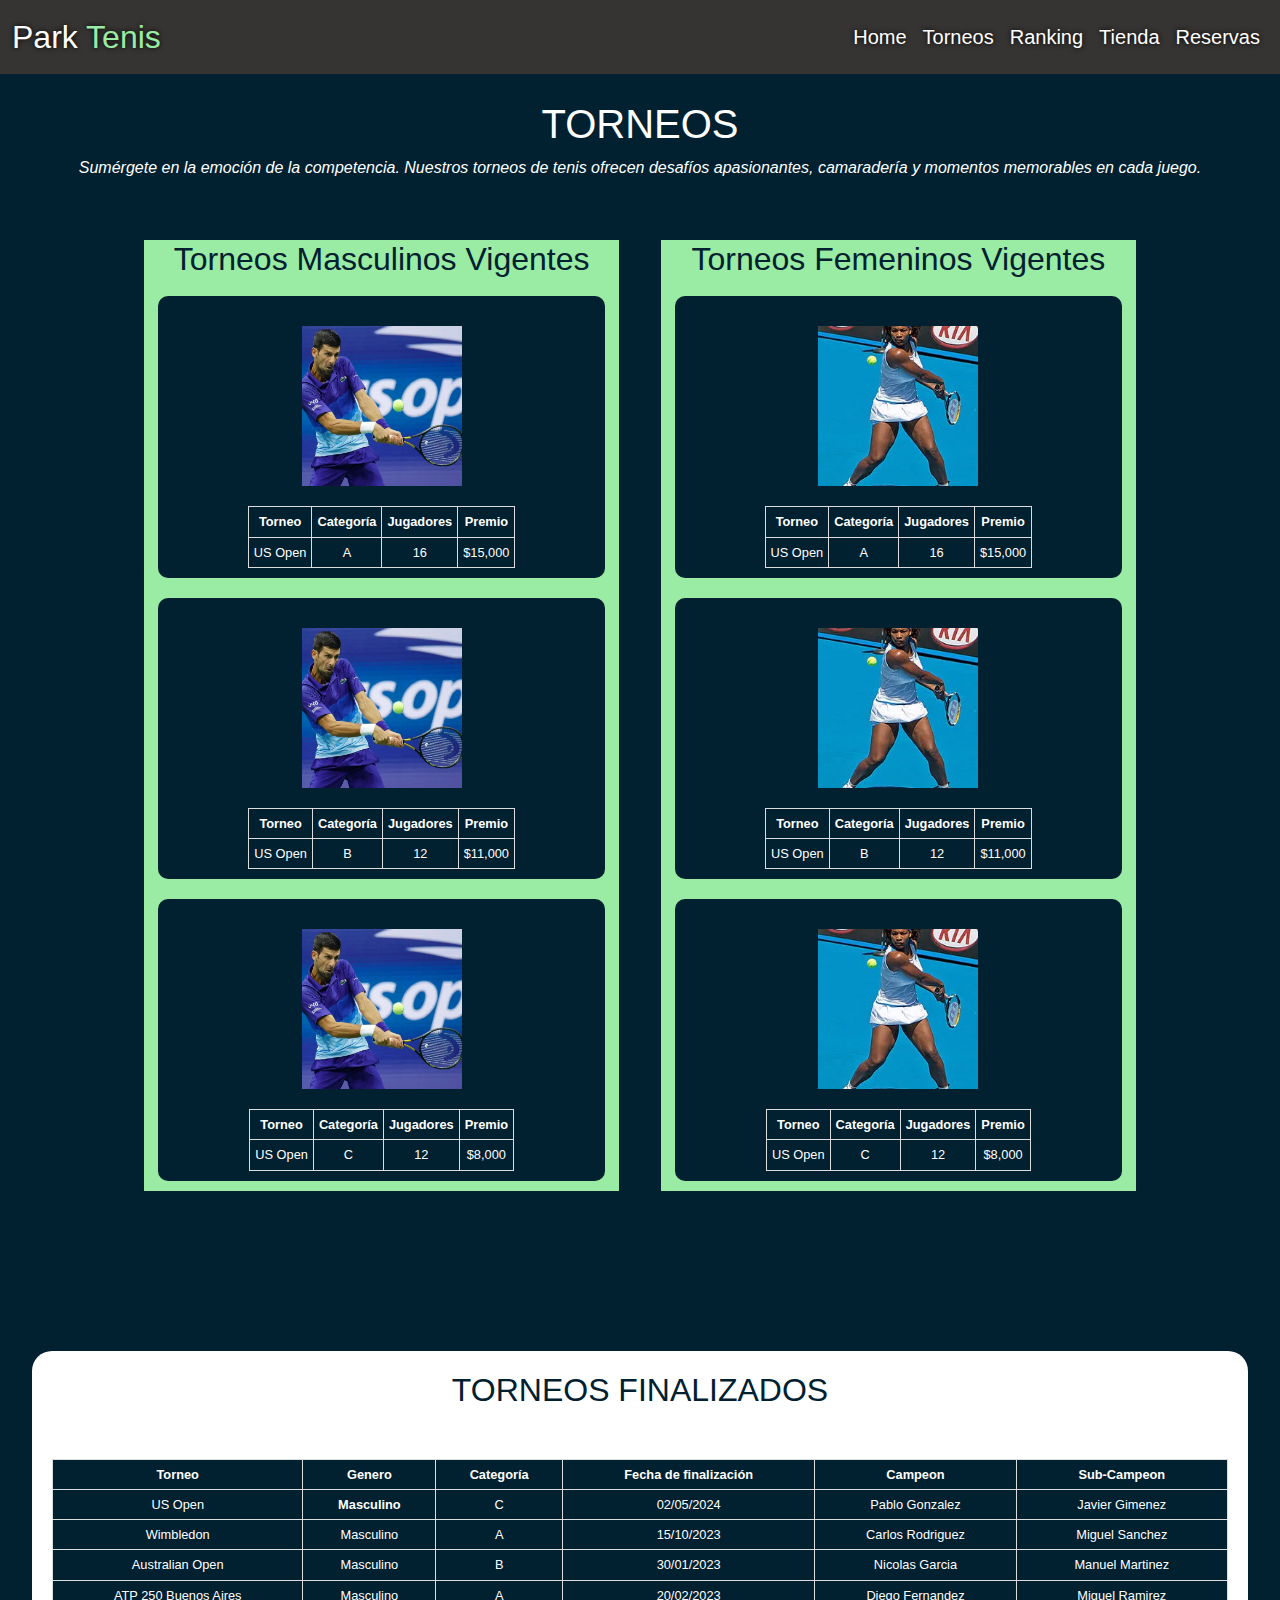
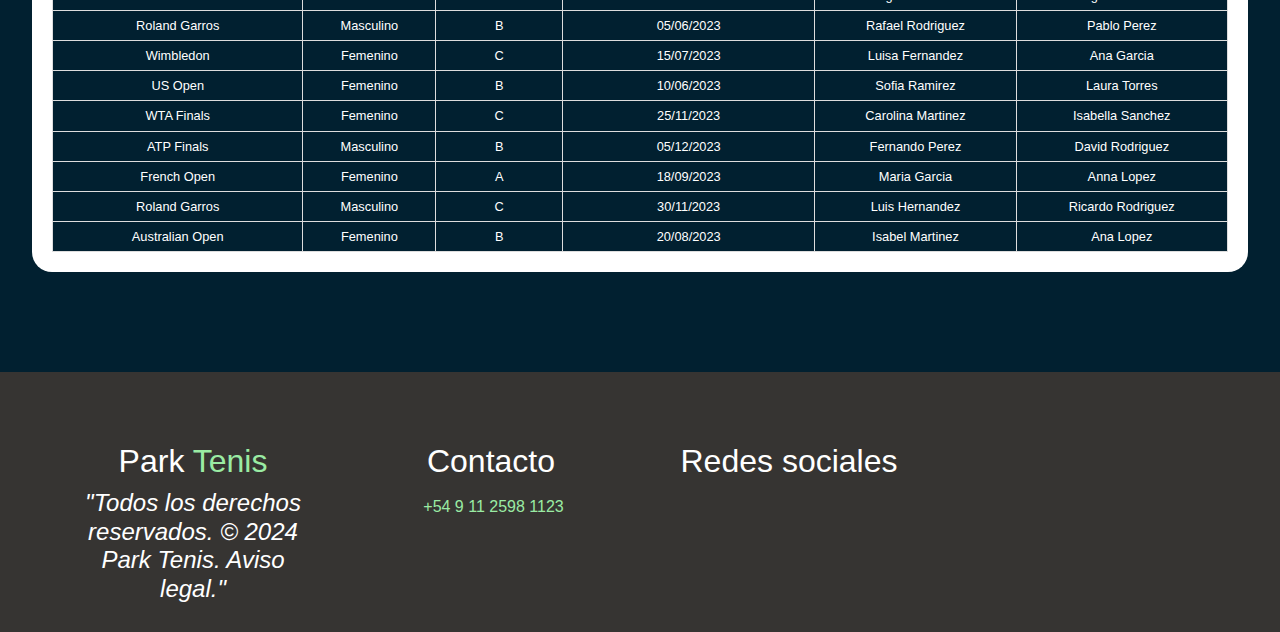
<file: pages/torneos.html>
<!DOCTYPE html>
<html lang="en">
<head>
    <meta charset="UTF-8">
    <meta name="viewport" content="width=device-width, initial-scale=1.0">
    <meta name="description" content="Explora emocionantes competiciones de tenis en nuestra sección de Torneos: encuentra eventos, inscríbete y sigue los resultados de cerca">
    <meta name="keywords" content="Tenis,Torneos,Tienda,e-commerce,productos,clases,Reservas">
    <link rel="stylesheet" href="https://cdnjs.cloudflare.com/ajax/libs/font-awesome/6.5.1/css/all.min.css" integrity="sha512-DTOQO9RWCH3ppGqcWaEA1BIZOC6xxalwEsw9c2QQeAIftl+Vegovlnee1c9QX4TctnWMn13TZye+giMm8e2LwA==" crossorigin="anonymous" referrerpolicy="no-referrer" />
    <link href="https://cdn.jsdelivr.net/npm/bootstrap@5.3.3/dist/css/bootstrap.min.css" rel="stylesheet" integrity="sha384-QWTKZyjpPEjISv5WaRU9OFeRpok6YctnYmDr5pNlyT2bRjXh0JMhjY6hW+ALEwIH" crossorigin="anonymous">
    <link rel="stylesheet" href="../CSS/styles.css">
    <title>Park Tenis - Torneos</title>
</head>
<body>

    <nav class="navbar navbar-expand-md fixed-top">
        <div class="container-fluid">
        <a class="navbar-brand miEstilo fs-2" href="../index.html">Park <span>Tenis</span></a>
            <button class="navbar-toggler bg-white" type="button" data-bs-toggle="collapse" data-bs-target="#navbarNav" aria-controls="navbarNav" aria-expanded="false" aria-label="Toggle navigation">
            <span class="navbar-toggler-icon"></span>
            </button>
        <div class="collapse navbar-collapse" id="navbarNav">
            <ul class="navbar-nav ms-auto">
                <li class="nav-item">
                    <a class="nav-link fs-5" href="../index.html">Home</a>
                </li>
                <li class="nav-item">
                    <a class="nav-link fs-5" href="torneos.html">Torneos</a>
                </li>
                <li class="nav-item">
                    <a class="nav-link fs-5" href="ranking.html">Ranking</a>
                </li>
                <li class="nav-item">
                    <a class="nav-link fs-5" href="tienda.html">Tienda</a>
                </li>
                <li class="nav-item">
                    <a class="nav-link fs-5" href="reservas.html">Reservas</a>
                </li>
            </ul>
        </div>
        </div>
    </nav> 
    <main class="torneos">
        <h1>TORNEOS</h1>
        <p>Sumérgete en la emoción de la competencia. Nuestros torneos de tenis ofrecen desafíos apasionantes, camaradería y momentos memorables en cada juego.</p>
        <div class="torneo">
            <div class="masc">
                <h2>Torneos Masculinos Vigentes</h2>
                <div class="torn1">
                    <img src="../resources/master miami.webp" alt="">
                    <table>
                        <tr>
                            <th>Torneo</th>
                            <th>Categoría</th>
                            <th>Jugadores</th>
                            <th>Premio</th>
                        </tr>
                        <tr>
                            <td>US Open</td>
                            <td>A</td>
                            <td>16</td>
                            <td>$15,000</td>
                        </tr>
                    </table>
                </div>
                <div class="torn1">
                    <img src="../resources/master miami.webp" alt="">
                    <table>
                        <tr>
                            <th>Torneo</th>
                            <th>Categoría</th>
                            <th>Jugadores</th>
                            <th>Premio</th>
                        </tr>
                        <tr>
                            <td>US Open</td>
                            <td>B</td>
                            <td>12</td>
                            <td>$11,000</td>
                        </tr>
                    </table>
                </div>
                <div class="torn1">
                    <img src="../resources/master miami.webp" alt="">
                    <table>
                        <tr>
                            <th>Torneo</th>
                            <th>Categoría</th>
                            <th>Jugadores</th>
                            <th>Premio</th>
                        </tr>
                        <tr>
                            <td>US Open</td>
                            <td>C</td>
                            <td>12</td>
                            <td>$8,000</td>
                        </tr>
                    </table>
                </div>
            </div>
            <div class="fem">
                <h2>Torneos Femeninos Vigentes</h2>
                <div class="torn1">
                    <img src="../resources/master miami FEM.webp" alt="">
                    <table>
                        <tr>
                            <th>Torneo</th>
                            <th>Categoría</th>
                            <th>Jugadores</th>
                            <th>Premio</th>
                        </tr>
                        <tr>
                            <td>US Open</td>
                            <td>A</td>
                            <td>16</td>
                            <td>$15,000</td>
                        </tr>
                    </table>
                </div>
                <div class="torn1">
                    <img src="../resources/master miami FEM.webp" alt="">
                    <table>
                        <tr>
                            <th>Torneo</th>
                            <th>Categoría</th>
                            <th>Jugadores</th>
                            <th>Premio</th>
                        </tr>
                        <tr>
                            <td>US Open</td>
                            <td>B</td>
                            <td>12</td>
                            <td>$11,000</td>
                        </tr>
                    </table>
                </div>
                <div class="torn1">
                    <img src="../resources/master miami FEM.webp" alt="">
                    <table>
                        <tr>
                            <th>Torneo</th>
                            <th>Categoría</th>
                            <th>Jugadores</th>
                            <th>Premio</th>
                        </tr>
                        <tr>
                            <td>US Open</td>
                            <td>C</td>
                            <td>12</td>
                            <td>$8,000</td>
                        </tr>
                    </table>
                </div>
            </div>
        </div>
        <div class="finalizados">
        <h2>TORNEOS FINALIZADOS</h2>
            <table class="fin">
                <tr>
                    <th>Torneo</th>
                    <th>Genero</th>
                    <th>Categoría</th>
                    <th class="esconder">Fecha de finalización</th>
                    <th>Campeon</th>
                    <th class="esconder">Sub-Campeon</th>
                </tr>
                <tr>
                    <td>US Open</td>
                    <th class="esconder">Masculino</td>
                    <td class="escondido">Masc</td>
                    <td>C</td>
                    <td class="esconder">02/05/2024</td>
                    <td>Pablo Gonzalez</td>
                    <td class="esconder">Javier Gimenez</td>
                </tr>
                <tr>
                    <td>Wimbledon</td>
                    <td class="esconder">Masculino</td>
                    <td class="escondido">Masc</td>
                    <td>A</td>
                    <td class="esconder">15/10/2023</td>
                    <td>Carlos Rodriguez</td>
                    <td class="esconder">Miguel Sanchez</td>
                </tr>
                <tr>
                    <td>Australian Open</td>
                    <td class="esconder">Masculino</td>
                    <td class="escondido">Fem</td>
                    <td>B</td>
                    <td class="esconder">30/01/2023</td>
                    <td>Nicolas Garcia</td>
                    <td class="esconder">Manuel Martinez</td>
                </tr>
                <tr>
                    <td>ATP 250 Buenos Aires</td>
                    <td class="esconder">Masculino</td>
                    <td class="escondido">Masc</td>
                    <td>A</td>
                    <td class="esconder">20/02/2023</td>
                    <td>Diego Fernandez</td>
                    <td class="esconder">Miguel Ramirez</td>
                </tr>
                <tr>
                    <td>Roland Garros</td>
                    <td class="esconder">Masculino</td>
                    <td class="escondido">Masc</td>
                    <td>B</td>
                    <td class="esconder">05/06/2023</td>
                    <td>Rafael Rodriguez</td>
                    <td class="esconder">Pablo Perez</td>
                </tr>
                <tr>
                    <td>Wimbledon</td>
                    <td class="esconder">Femenino</td>
                    <td class="escondido">Fem</td>
                    <td>C</td>
                    <td class="esconder">15/07/2023</td>
                    <td>Luisa Fernandez</td>
                    <td class="esconder">Ana Garcia</td>
                </tr>
                <tr>
                    <td>US Open</td>
                    <td class="esconder">Femenino</td>
                    <td class="escondido">Fem</td>
                    <td>B</td>
                    <td class="esconder">10/06/2023</td>
                    <td>Sofia Ramirez</td>
                    <td class="esconder">Laura Torres</td>
                </tr>
                <tr>
                    <td>WTA Finals</td>
                    <td class="esconder">Femenino</td>
                    <td class="escondido">Fem</td>
                    <td>C</td>
                    <td class="esconder">25/11/2023</td>
                    <td>Carolina Martinez</td>
                    <td class="esconder">Isabella Sanchez</td>
                </tr>
                <tr>
                    <td>ATP Finals</td>
                    <td class="esconder">Masculino</td>
                    <td class="escondido">Masc</td>
                    <td>B</td>
                    <td class="esconder">05/12/2023</td>
                    <td>Fernando Perez</td>
                    <td class="esconder">David Rodriguez</td>
                </tr>
                <tr>
                    <td>French Open</td>
                    <td class="esconder">Femenino</td>
                    <td class="escondido">Fem</td>
                    <td>A</td>
                    <td class="esconder">18/09/2023</td>
                    <td>Maria Garcia</td>
                    <td class="esconder">Anna Lopez</td>
                </tr>
                <tr>
                    <td>Roland Garros</td>
                    <td class="esconder">Masculino</td>
                    <td class="escondido">Masc</td>
                    <td>C</td>
                    <td class="esconder">30/11/2023</td>
                    <td>Luis Hernandez</td>
                    <td class="esconder">Ricardo Rodriguez</td>
                </tr>
                <tr>
                    <td>Australian Open</td>
                    <td class="esconder">Femenino</td>
                    <td class="escondido">Fem</td>
                    <td>B</td>
                    <td class="esconder">20/08/2023</td>
                    <td>Isabel Martinez</td>
                    <td class="esconder">Ana Lopez</td>
                </tr>
            </table>
        </div>
    </main>

    <footer>
        <div class="titulo">
        <h2>Park <span>Tenis</span></h2>
        <em><h4>"Todos los derechos reservados. © 2024 Park Tenis. Aviso legal."</h4></em>
        </div>
        <div class="contacto">
            <h2>Contacto</h2>
            <div class="wsp">
                <i class="fa-brands fa-whatsapp"></i><span>+54 9 11 2598 1123</span>
            </div>
        </div>
        <div class="redes">
            <h2>Redes sociales</h2>
            <a href=""><i class="fa-brands fa-facebook"></i></a>
            <a href=""><i class="fa-brands fa-instagram"></i></a>
        </div>
        <div class="mapa">  
            <iframe src="https://www.google.com/maps/embed?pb=!1m18!1m12!1m3!1d3281.072720899399!2d-58.59674182488059!3d-34.67811406142993!2m3!1f0!2f0!3f0!3m2!1i1024!2i768!4f13.1!3m3!1m2!1s0x95bcc65351d5d0d3%3A0x25eb32285168b1e0!2sParque%20Tenis%20Club!5e0!3m2!1ses!2sar!4v1709760707768!5m2!1ses!2sar" width="400" height="300" style="border:0;" allowfullscreen="" loading="lazy" referrerpolicy="no-referrer-when-downgrade"></iframe>
        </div>
    </footer>
    <script src="https://cdn.jsdelivr.net/npm/bootstrap@5.3.3/dist/js/bootstrap.bundle.min.js" integrity="sha384-YvpcrYf0tY3lHB60NNkmXc5s9fDVZLESaAA55NDzOxhy9GkcIdslK1eN7N6jIeHz" crossorigin="anonymous"></script>
</body>
</html>
</file>
<file: CSS/styles.css>
@charset "UTF-8";
/* GENERAL */
* {
  margin: 0;
  padding: 0;
  height: auto;
  box-sizing: border-box;
  font-family: "Open Sans", sans-serif;
}

.index {
  background-image: url("../resources/principal.webp");
  background-size: cover;
  height: 100vh;
  display: flex;
  flex-direction: column;
  text-align: center;
  justify-content: center;
  animation: movimiento 20s linear forwards;
}

@keyframes movimiento {
  0% {
    background-position: 0 0;
  }
  100% {
    background-position: 100% 100%;
  }
}
/* NAV */
.navbar {
  background-color: #363432;
}

.navbar .navbar-brand {
  color: white;
}

.navbar .navbar-brand span {
  color: #9AEBA3 !important;
}

.navbar .navbar-brand:hover {
  color: white;
}

.navbar .nav-link {
  color: white !important;
}

.navbar .nav-link:hover {
  text-decoration: underline;
  text-decoration-thickness: 0.1em;
  text-underline-offset: 0.2em;
}

.miEstilo,
.nav-item {
  text-shadow: 0 0 5px black;
}

/* FOOTER */
footer {
  width: 100%;
  height: auto;
  background-color: #363432;
  display: flex;
  flex-direction: row;
  align-items: flex-start;
  justify-content: space-evenly;
  flex-wrap: wrap;
  text-align: center;
  color: white;
  padding: 20px;
}

footer .titulo,
footer .contacto,
footer .redes,
footer .mapa {
  width: 250px;
  height: 100%;
  background-color: none;
  display: flex;
  flex-direction: column;
  align-items: center;
  justify-content: space-between;
  flex-wrap: nowrap;
  margin-top: 50px;
}

footer .titulo span,
footer .contacto span,
footer .redes span,
footer .mapa span {
  color: #9AEBA3;
}

footer .titulo a,
footer .titulo i,
footer .contacto a,
footer .contacto i,
footer .redes a,
footer .redes i,
footer .mapa a,
footer .mapa i {
  color: white;
  font-size: 30px;
  margin-bottom: 15px;
}

footer .titulo p,
footer .contacto p,
footer .redes p,
footer .mapa p {
  margin-bottom: 15px;
  text-shadow: 0 0 5px black;
}

.wsp span {
  margin-left: 5px;
  margin-bottom: 13px;
}

.wsp {
  height: 50px;
  display: flex;
  align-items: center;
  justify-content: space-between;
}

.mapa iframe {
  margin-top: 9px;
  height: 90%;
  width: 90%;
}

/* INDEX - MAIN */
.box2 {
  display: flex;
  flex-direction: column;
}

h1 {
  color: white;
}

main h3 {
  color: white;
}

.subtitulo {
  margin-top: 10px;
}

/* INDEX - QUIENES SOMOS */
.somos {
  width: 100%;
  height: auto;
  background-color: #012030;
  display: flex;
  flex-direction: row;
  align-items: none;
  justify-content: center;
  flex-wrap: nowrap;
  text-align: center;
}

.sec1 {
  width: 100%;
  height: auto;
  background-color: none;
  display: flex;
  flex-direction: column;
  align-items: none;
  justify-content: center;
  flex-wrap: nowrap;
  color: white;
  margin: 200px;
}

@media screen and (max-width: 700px) {
  .sec1 {
    margin: 50px;
  }
}
/* INDEX - PROFESORES */
.profesores {
  width: 100%;
  height: auto;
  background-color: #012030;
  display: flex;
  flex-direction: row;
  align-items: none;
  justify-content: center;
  flex-wrap: nowrap;
  padding-bottom: 200px;
  text-align: center;
}

.profes {
  width: 95%;
  height: auto;
  display: grid;
  grid-template-columns: repeat(3, 1fr);
  grid-template-rows: repeat(2, 250px);
  grid-template-areas: "texto prof1 prof2" "texto prof3 prof4";
  grid-gap: 10px;
  border: 5px solid #9AEBA3;
  border-radius: 20px;
  padding: 50px;
}

.prof {
  width: auto;
  height: 240px;
  background-color: #9AEBA3;
  display: flex;
  flex-direction: column;
  align-items: center;
  justify-content: center;
  flex-wrap: nowrap;
  padding: 10px;
  border-radius: 10px;
  margin: 10px;
}

.prof img {
  width: 40%;
  height: auto;
  background-color: #012030;
  border-radius: 50%;
  filter: grayscale(100%);
  transition: filter 0.5s ease;
}

.prof img:hover {
  filter: grayscale(0%);
}

.prof p {
  color: #012030;
}

.texto {
  grid-area: texto;
  display: flex;
  flex-direction: column;
  justify-content: center;
}

.texto h2 {
  color: #9AEBA3;
}

.texto p {
  color: white;
}

#prof1 {
  grid-area: prof1;
}

#prof2 {
  grid-area: prof2;
}

#prof3 {
  grid-area: prof3;
}

#prof4 {
  grid-area: prof4;
}

@media screen and (max-width: 700px) {
  .profes {
    height: 1600px;
    display: flex;
    flex-direction: column;
    grid-template-columns: 1fr;
    grid-template-rows: repeat(5, 250px);
    grid-template-areas: "texto" "prof1" "prof2" "prof3" "prof4";
  }
  .prof img {
    height: 40%;
    width: auto;
  }
}
/* INDEX - TIENDA */
.tienda {
  width: 100%;
  height: auto;
  background-color: #012030;
  display: flex;
  flex-direction: column;
  align-items: none;
  justify-content: space-around;
  flex-wrap: nowrap;
}

.tienda h2,
.tienda p {
  color: white;
  padding-bottom: 10px;
}

.tienda1 {
  width: 100%;
  height: auto;
  background-color: #9AEBA3;
  display: flex;
  flex-direction: row;
  align-items: center;
  justify-content: space-evenly;
  flex-wrap: wrap;
  padding: 20px;
}

.prod1,
.prod2 {
  width: 35%;
  height: 650px;
  background-color: #012030;
  display: flex;
  flex-direction: column;
  align-items: center;
  justify-content: space-evenly;
  flex-wrap: nowrap;
  text-align: center;
  padding: 20px;
}

.prod1 img,
.prod2 img {
  width: 65%;
  height: auto;
  background-color: #012030;
}

.prod2 {
  width: 47%;
}

.prod2 a {
  text-decoration: none;
  color: white;
}

.prod2 a:hover {
  text-decoration: underline;
  color: #9AEBA3;
}

.prod3 {
  width: 100%;
  height: auto;
  background-color: #012030;
  display: flex;
  flex-direction: row;
  align-items: center;
  justify-content: space-evenly;
  flex-wrap: nowrap;
}

.prod4,
.prod5 {
  width: 45%;
  height: 450px;
  background-color: white;
  display: flex;
  flex-direction: column;
  align-items: center;
  justify-content: space-evenly;
  flex-wrap: nowrap;
  border-radius: 20px;
  padding: 8px;
  margin: 10px;
}

.prod4 p,
.prod5 p {
  color: #024e74;
}

.prod4 img,
.prod5 img {
  width: auto;
  height: 200px;
}

.prod4 h5,
.prod5 h5 {
  color: blue;
}

@media screen and (max-width: 800px) {
  .tienda1 {
    flex-direction: column;
  }
  .prod1,
  .prod2 {
    width: 90%;
    height: auto;
  }
  .prod3 {
    flex-direction: column;
  }
  .prod4,
  .prod5 {
    height: auto;
  }
}
@media screen and (max-width: 500px) {
  .prod4,
  .prod5 {
    width: 80%;
  }
}
/* INDEX - COMUNIDAD */
.comunidad {
  width: 100%;
  height: auto;
  background-color: #012030;
  display: flex;
  flex-direction: column;
  align-items: center;
  justify-content: none;
  flex-wrap: nowrap;
  text-align: center;
  padding: 200px 50px;
}

.comunidad h2 {
  color: #012030;
  background-color: #9AEBA3;
  width: 100%;
  padding: 10px;
}

.comuni {
  background-color: #9AEBA3;
  width: 100%;
  display: grid;
  grid-template-columns: repeat(3, 3fr);
  grid-template-rows: repeat(3, 310px);
  padding: 30px;
  grid-gap: 30px;
}

.comu {
  height: auto;
  background-size: cover;
  background-position: center;
  border: 3px solid black;
  border-radius: 10px;
  transition: transform 0.3s ease;
  z-index: 0;
}

.comu:hover {
  transform: scale(1.05);
  background-color: rgba(0, 0, 0, 0.9);
  opacity: 0.5;
  z-index: 0;
}

.comu1 {
  background-image: url("../resources/alumno.jpg");
  grid-row: 1/3;
}

.comu2 {
  background-image: url("../resources/alumno3.webp");
  background-position: right;
}

.comu3 {
  background-image: url("../resources/alumno4.webp");
}

.comu4 {
  background-image: url("../resources/alumno6.webp");
}

.comu5 {
  background-image: url("../resources/alumno7.jpg");
}

.comu6 {
  background-image: url("../resources/alumnos.webp");
  grid-column: 1/3;
}

.comu7 {
  background-image: url("../resources/Alumno 1.webp");
  background-position: top;
}

@media screen and (max-width: 800px) {
  .comuni {
    background-color: #9AEBA3;
    width: 100%;
    display: grid;
    grid-template-columns: repeat(2, 2fr);
    grid-template-rows: repeat(4, 310px);
    padding: 30px;
    grid-gap: 30px;
  }
  .comu1 {
    background-image: url("../resources/alumno.jpg");
    grid-row: 1/2;
  }
  .comu2 {
    background-image: url("../resources/alumno3.webp");
    background-position: right;
  }
  .comu3 {
    background-image: url("../resources/alumno4.webp");
  }
  .comu4 {
    background-image: url("../resources/alumno6.webp");
  }
  .comu5 {
    background-image: url("../resources/alumno7.jpg");
  }
  .comu6 {
    background-image: url("../resources/Alumno 1.webp");
    grid-column: 2/3;
    background-position: top;
  }
  .comu7 {
    background-image: url("../resources/alumnos.webp");
    background-position: top;
    grid-column: 1/3;
  }
}
@media screen and (max-width: 550px) {
  .comunidad {
    padding: 200px 20px;
  }
  .comuni {
    background-color: #9AEBA3;
    width: 100%;
    display: grid;
    grid-template-columns: repeat(1, 2fr);
    grid-template-rows: repeat(7, 300px);
    padding: 30px;
    grid-gap: 30px;
  }
  .comu1 {
    background-image: url("../resources/alumno.jpg");
    grid-row: 1/2;
  }
  .comu2 {
    background-image: url("../resources/alumno3.webp");
    background-position: right;
  }
  .comu3 {
    background-image: url("../resources/alumno4.webp");
  }
  .comu4 {
    background-image: url("../resources/alumno6.webp");
  }
  .comu5 {
    background-image: url("../resources/alumno7.jpg");
  }
  .comu6 {
    background-image: url("../resources/Alumno 1.webp");
    grid-column: 1/2;
    background-position: top;
  }
  .comu7 {
    background-image: url("../resources/alumnos.webp");
    background-position: top;
    grid-column: 1/2;
  }
}
/* TORNEOS - MASC/FEM */
.torneos {
  display: flex;
  flex-direction: column;
  text-align: center;
  align-items: center;
  background-color: #012030;
}

.torneos h1 {
  margin-top: 100px;
}

.torneos h3 {
  width: 300px;
}

.torneos p {
  font-style: italic;
  margin-bottom: 50px;
  color: white;
}

.torneo {
  display: flex;
  width: auto;
  height: auto;
  margin-bottom: 50px;
  flex-direction: row;
  justify-content: space-evenly;
  flex-wrap: wrap;
}

.masc,
.fem {
  height: auto;
  width: 45%;
  min-width: 320px;
  background-color: #9AEBA3;
  display: flex;
  flex-direction: column;
  align-items: center;
  justify-content: space-evenly;
  margin: 10px;
}

.masc h2,
.fem h2 {
  color: #012030;
}

.torn1 {
  width: 94%;
  height: auto;
  background-color: #012030;
  margin: 10px;
  padding: 10px;
  border-radius: 10px;
  display: flex;
  flex-direction: row;
  align-items: center;
  justify-content: space-around;
  flex-wrap: wrap;
}

.torn1 img {
  width: 200px;
  height: 200px;
  padding: 20px;
  -o-object-fit: cover;
  object-fit: cover;
}

th,
td {
  height: 100%;
  font-size: 0.8rem;
  border: 1px solid #ddd;
  padding: 5px;
  color: white;
  background-color: #012030;
}

@media (max-width: 500px) {
  .esconder {
    display: none !important;
  }
}
@media (min-width: 500px) {
  .escondido {
    display: none !important;
  }
}
/* TORNEOS - FINALIZADOS */
.finalizados {
  width: 95%;
  height: auto;
  background-color: white;
  border-radius: 20px;
  margin-top: 100px;
  margin-bottom: 100px;
  display: flex;
  flex-direction: column;
}

.finalizados h2 {
  color: #012030;
  margin-bottom: 50px;
  margin-top: 20px;
}

.finalizados table {
  margin-bottom: 20px;
  margin-left: 20px;
  margin-right: 20px;
  width: auto;
}

/* RANKING */
.ranking {
  display: flex;
  flex-direction: column;
}

.ranking table {
  margin-top: 20px;
}

.tit {
  background-color: #012030;
  width: 100%;
  color: #012030;
  padding: 50px;
  margin-top: 70px;
  display: flex;
  flex-direction: column;
  align-items: center;
}

.rank {
  background-color: #012030;
  padding-bottom: 100px;
  display: flex;
  flex-direction: row;
  align-items: flex-start;
  justify-content: space-around;
  flex-wrap: wrap;
}

.cat {
  width: 420px;
  height: auto;
  background-color: #9AEBA3;
  border-radius: 10px;
  padding: 20px;
  margin-top: 20px;
  display: flex;
  flex-direction: column;
  text-align: center;
  align-items: center;
}

.cat td {
  height: 60px;
}

/* RESERVAS */
.ress {
  color: white;
  background-color: #012030;
  text-align: center;
  padding-top: 50px;
}

.reservas {
  background-color: #012030;
  height: auto;
  display: flex;
  flex-direction: row;
  align-items: center;
  flex-wrap: wrap;
  justify-content: center;
  padding: 100px;
}

.resTitulo {
  height: 200px;
  padding: 50px;
  margin-top: 20px;
  background-color: #012030;
}

.info {
  width: 400px;
  height: 500px;
  background-color: #9AEBA3;
  border-top-left-radius: 30px;
  border-bottom-left-radius: 30px;
  display: flex;
  flex-direction: column;
  align-items: center;
  justify-content: center;
}

.info img {
  width: 350px;
}

.info h2,
.info .redes {
  padding-top: 20px;
  color: #024e74;
}

@media (max-width: 999px) {
  .info {
    border-top-left-radius: 0;
    border-bottom-left-radius: 0;
  }
}
@media (max-width: 560px) {
  .info {
    padding: 20px;
    width: 350px;
  }
  .info img {
    width: 270px;
  }
}
.datos {
  background-color: #9AEBA3;
  height: 500px;
  width: 400px;
  border-top-right-radius: 30px;
  border-bottom-right-radius: 30px;
  display: flex;
  flex-direction: column;
  align-items: center;
  justify-content: center;
}

.datos form {
  margin: 20px;
}

@media (max-width: 999px) {
  .datos {
    border-top-right-radius: 0;
    border-bottom-right-radius: 0;
  }
}
@media (max-width: 560px) {
  .datos {
    padding: 20px;
    width: 350px;
  }
}
.reservas label {
  margin-bottom: 5px;
}

.reservas input,
.reservas select,
.reservas button {
  margin-bottom: 10px;
  width: 100%;
}

.btn {
  display: flex;
  justify-content: center;
  align-items: center;
  margin-top: 20px;
}

.btn button {
  width: auto;
  padding: 10px 20px;
  font-size: 16px;
  background-color: #024e74;
  color: white;
  border: none;
  border-radius: 5px;
  cursor: pointer;
}

.btn button:hover {
  background-color: #012030;
}

.box1 {
  color: #024e74;
  width: 230px;
  display: flex;
  flex-direction: row;
  margin-bottom: 15px;
  justify-content: space-between;
}

.box1 input,
.box1 select {
  width: 150px;
  margin-left: 5px;
}

@media (max-width: 600px) {
  .box1 input,
  .box1 select {
    width: 120px;
    margin-left: 5px;
  }
}
.socio-options {
  width: 170px;
  display: flex;
  flex-direction: row;
  justify-content: center;
}

.socio-options label {
  color: #024e74;
  width: 50px;
  margin-right: 15px;
  display: flex;
  flex-direction: row;
}

.red i {
  color: #024e74;
  margin-top: 10px;
}

/* TIENDA */
.tienda2 {
  background-color: #012030;
  height: 350px;
  display: flex;
  flex-direction: column;
  align-items: center;
  text-align: center;
  justify-content: center;
}

.tienda2 p {
  color: white;
}

.buscador input {
  width: 500px;
  height: 30px;
  font-size: 20px;
}

.buscador button {
  background-color: white;
  height: 30px;
  width: 30px;
  font-size: 20px;
  border-radius: 50%;
  border: none;
}

.buscador button:hover {
  background-color: #2093cc;
}

@media (max-width: 600px) {
  .buscador input {
    width: 250px;
  }
  .search-input::-moz-placeholder {
    font-size: 1rem;
    font-style: italic;
  }
  .search-input::placeholder {
    font-size: 1rem;
    font-style: italic;
  }
}
.container10 {
  height: auto;
  display: flex;
}

.fitros {
  background-color: rgb(226, 226, 226);
  width: 30%;
  height: auto;
  padding-top: 10px;
  padding-bottom: 10px;
}

.filtro {
  background-color: rgb(226, 226, 226);
  display: flex;
  flex-direction: column;
  align-items: flex-start;
  margin: 30px;
}

.filtro ul {
  list-style: none;
  margin-top: 10px;
  margin-bottom: 10px;
  display: flex;
  flex-direction: column;
  align-items: flex-start;
}

.filtro li {
  margin-top: 5px;
  color: black;
}

.filtro li a {
  text-decoration: none;
  color: rgb(114, 114, 114);
}

@media (max-width: 1100px) {
  .filtro {
    margin: 0;
    padding: 0;
  }
}
@media (max-width: 600px) {
  .filtro ul {
    padding: 0;
  }
  .fitros ul {
    padding: 5px;
  }
}
.productos {
  width: 70%;
  background-color: white;
}

.col-4 {
  height: auto;
  padding: 0;
  margin: 0;
}

.prod10 {
  height: 600px;
  background-color: white;
  margin: 10px;
  padding: 10px;
  border-radius: 5px;
  border: #024e74 2px solid;
  display: flex;
  flex-direction: column;
  align-items: center;
  text-align: center;
  justify-content: space-between;
}

.prod10 h3 {
  margin: 25px;
  color: #012030;
  height: 120px;
}

.prod10 .precio {
  color: blue;
  height: 20px;
}

.prod10 p {
  color: #024e74;
}

/* .prod10 img {
  width: auto;
  max-width: 90%;
  height: 160px;
} */



.cart {
  position: fixed;
  bottom: 20px;
  right: 0;
  width: 70px;
  height: 70px;
  border: 5px solid #012030;
  background-color: white;
  border-radius: 50%;
  z-index: 1000;
  margin: 0;
  display: flex;
  align-items: center;
  justify-content: center;
}

.contador {
  width: 20px;
  /* Ancho del círculo */
  height: 20px;
  /* Alto del círculo */
  background-color: red;
  /* Color de fondo del círculo */
  border-radius: 50%;
  /* Hace que el contenedor sea circular */
  position: absolute;
  transform: translate(95%, 10%);
  display: flex;
  justify-content: center;
  align-items: center;
}

.contador p {
  font-size: 10px;
  margin: 0;
  color: white;
}

.cart:hover {
  background-color: #9AEBA3;
}

.desc {
  height: auto;
}

@media (max-width: 1100px) {
  .desc {
    height: auto;
  }
}
@media (max-width: 767px) {
  .desc {
    height: auto;
  }
}

/* CARRITO */
.encabezado {
  background-color: #012030;
  width: 100%;
  height: 350px;
  display: flex;
  flex-direction: column;
  align-items: center;
  justify-content: center;
  text-align: center;
}

.encabezado p {
  color: white;
}

.carro {
  display: flex;
  align-items: start;
  width: 100%;
}

@media (max-width: 850px) {
  .carro {
    display: flex;
    flex-direction: column;
  }
  .carro p {
    font-size: 15px !important;
  }
}
@media (max-width: 500px) {
  .carro p {
    font-size: 10px !important;
  }
}
.res {
  background-color: rgb(226, 226, 226);
  color: #012030;
  width: 30%;
  border: 3px solid #024e74;
  margin: 10px;
  padding: 10px;
  border-radius: 10px;
  display: flex;
  flex-direction: column;
  justify-content: center;
  align-items: center;
}

.resumen {
  width: 80%;
  background-color: rgb(226, 226, 226);
  height: auto;
  padding-top: 10px;
  padding-bottom: 10px;
  display: flex;
  flex-direction: column;
  align-items: center;
}

.resumenProd {
  width: 80%;
  display: flex;
  flex-direction: column;
  align-items: center;
  justify-content: center;
  border: 1px solid #024e74;
  border-radius: 10px;
  margin: 10px;
  padding: 10px;
}

#precio {
  color: blue;
}

.carrito {
  width: 70%;
  display: flex;
  flex-wrap: wrap;
}

@media (max-width: 850px) {
  .res {
    width: 80%;
  }
  .carrito {
    width: 100%;
  }
}
.cart10 {
  height: 200px;
  width: 100%;
  background-color: white;
  margin: 10px;
  padding: 10px;
  border-radius: 5px;
  border: #024e74 2px solid;
  display: flex;
  flex-direction: row;
  align-items: center;
  text-align: center;
  justify-content: space-between;
}

.cart10 h3 {
  margin: 25px;
  color: #012030;
  height: 120px;
}

.cart10 .precio {
  color: blue;
  height: 20px;
}

.cart10 p {
  color: #024e74;
}

.cart10 .imagen {
  max-width: 150px;
}

.cart10 img {
  width: auto;
  height: 150px;
}

.cart10 .btn {
  display: flex;
  align-items: center;
  justify-content: center;
  margin: 0;
}

@media (max-width: 500px) {
  .cart10 img {
    height: 80px;
  }
  .boton-eliminar {
    font-size: 10px !important;
    padding: 5px 10px;
  }
  .btn button {
    padding: 5px 10px;
  }
}
.descCart {
  width: 50%;
  color: red;
  display: flex;
  justify-content: center;
}

.descCart p {
  width: 80%;
}

.fs-5 {
  color: green;
  margin: 0;
}

.total {
  width: 100%;
  display: flex;
  flex-direction: column;
  justify-content: center;
  align-items: center;
}

.total span {
  color: blue;
}

.finalizar {
  width: 100%;
  height: 100%;
  min-height: 90vh;
  background-color: #012030;
  text-align: center;
  display: flex;
  flex-direction: column;
  justify-content: center;
  align-items: center;
}

.finalizar h2 {
  color: white;
}

/*# sourceMappingURL=styles.css.map */
</file>
